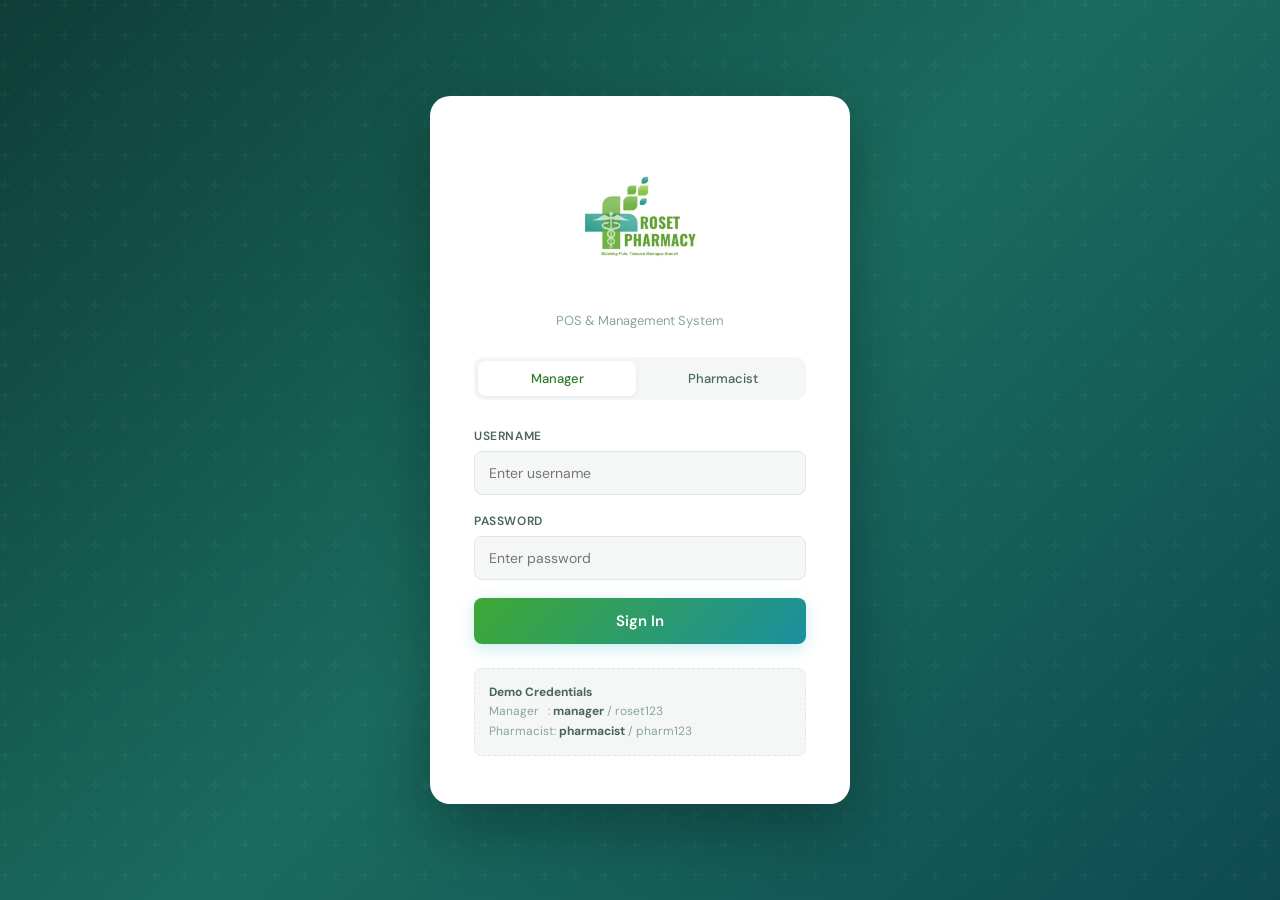
<file: RosetPharmacy/index.html>
<!DOCTYPE html>
<html lang="en">
<head>
<meta charset="UTF-8"/>
<meta name="viewport" content="width=device-width, initial-scale=1.0"/>
<title>Roset Pharmacy — POS & Management System</title>
<link href="https://fonts.googleapis.com/css2?family=DM+Sans:wght@300;400;500;600;700&family=DM+Mono:wght@400;500&display=swap" rel="stylesheet"/>
<link rel="stylesheet" href="css/style.css"/>
<link rel="stylesheet" href="css/pos.css"/>
<link rel="stylesheet" href="css/report.css"/>
</head>
<body>

<!-- ══════════════════════════════════════════
     LOGIN PAGE
══════════════════════════════════════════ -->
<div id="loginPage">
  <div class="login-card">
    <div class="login-brand">
      <img src="logo.jpg" alt="Roset Pharmacy" class="login-logo-img"/>
      <p style="margin-top:6px">POS &amp; Management System</p>
    </div>

    <div class="login-role-tabs">
      <button class="role-tab active" onclick="setRoleTab('manager')">Manager</button>
      <button class="role-tab" onclick="setRoleTab('pharmacist')">Pharmacist</button>
    </div>

    <div id="loginError" class="login-error hidden">
      <svg width="16" height="16" viewBox="0 0 24 24" fill="none" stroke="currentColor" stroke-width="2"><circle cx="12" cy="12" r="10"/><line x1="12" y1="8" x2="12" y2="12"/><line x1="12" y1="16" x2="12.01" y2="16"/></svg>
      <span id="loginErrorMsg">Invalid credentials.</span>
    </div>

    <div class="form-group">
      <label>Username</label>
      <input class="form-input" type="text" id="loginUsername" placeholder="Enter username" autocomplete="off"/>
    </div>
    <div class="form-group">
      <label>Password</label>
      <input class="form-input" type="password" id="loginPassword" placeholder="Enter password"/>
    </div>
    <button class="btn-primary" onclick="doLogin()">Sign In</button>

    <div class="hint-box">
      <strong>Demo Credentials</strong><br>
      Manager &nbsp;&nbsp;: <strong>manager</strong> / roset123<br>
      Pharmacist: <strong>pharmacist</strong> / pharm123
    </div>
  </div>
</div>

<!-- ══════════════════════════════════════════
     MAIN APP
══════════════════════════════════════════ -->
<div id="app" class="hidden">

  <!-- TOP NAVBAR -->
  <aside class="sidebar">
    <div class="sidebar-brand">
      <img src="logo.jpg" alt="Roset Pharmacy" class="sidebar-logo-img"/>
      <div class="brand-name">Roset Pharmacy</div>
      <div class="brand-badge" id="sidebarRole">Manager</div>
    </div>

    <div class="nav-item active" data-page="dashboard" onclick="navigate('dashboard')">
      <svg class="nav-icon" viewBox="0 0 24 24" fill="none" stroke="currentColor" stroke-width="2">
        <rect x="3" y="3" width="7" height="7"/><rect x="14" y="3" width="7" height="7"/>
        <rect x="14" y="14" width="7" height="7"/><rect x="3" y="14" width="7" height="7"/>
      </svg>
      Dashboard
    </div>

    <div class="nav-item" data-page="pos" onclick="navigate('pos')">
      <svg class="nav-icon" viewBox="0 0 24 24" fill="none" stroke="currentColor" stroke-width="2">
        <rect x="2" y="3" width="20" height="5" rx="1"/>
        <path d="M2 8h20v13a1 1 0 01-1 1H3a1 1 0 01-1-1V8z"/>
        <line x1="9" y1="13" x2="15" y2="13"/><line x1="12" y1="10" x2="12" y2="16"/>
      </svg>
      Point of Sale
    </div>

    <div class="nav-item manager-only hidden" data-page="inventory" onclick="navigate('inventory')">
      <svg class="nav-icon" viewBox="0 0 24 24" fill="none" stroke="currentColor" stroke-width="2">
        <path d="M20 7l-8-4-8 4m16 0l-8 4m8-4v10l-8 4m0-10L4 7m8 4v10M4 7v10l8 4"/>
      </svg>
      Inventory
    </div>

    <div class="nav-item manager-only hidden" data-page="stocklog" onclick="navigate('stocklog')">
      <svg class="nav-icon" viewBox="0 0 24 24" fill="none" stroke="currentColor" stroke-width="2">
        <path d="M14 2H6a2 2 0 00-2 2v16a2 2 0 002 2h12a2 2 0 002-2V8z"/>
        <polyline points="14 2 14 8 20 8"/>
        <line x1="16" y1="13" x2="8" y2="13"/><line x1="16" y1="17" x2="8" y2="17"/>
        <polyline points="10 9 9 9 8 9"/>
      </svg>
      Stock Logs
    </div>

    <div class="nav-item" data-page="adjustment" onclick="navigate('adjustment')">
      <svg class="nav-icon" viewBox="0 0 24 24" fill="none" stroke="currentColor" stroke-width="2">
        <circle cx="12" cy="12" r="3"/>
        <path d="M19.07 4.93a10 10 0 0 1 0 14.14M4.93 4.93a10 10 0 0 0 0 14.14"/>
        <line x1="12" y1="2" x2="12" y2="6"/><line x1="12" y1="18" x2="12" y2="22"/>
      </svg>
      Adjustment
    </div>

    <div class="nav-item manager-only hidden" data-page="transactions" onclick="navigate('transactions')">
      <svg class="nav-icon" viewBox="0 0 24 24" fill="none" stroke="currentColor" stroke-width="2">
        <line x1="12" y1="1" x2="12" y2="23"/>
        <path d="M17 5H9.5a3.5 3.5 0 000 7h5a3.5 3.5 0 010 7H6"/>
      </svg>
      Transactions
    </div>

    <div class="nav-item manager-only hidden" data-page="reports" onclick="navigate('reports')">
      <svg class="nav-icon" viewBox="0 0 24 24" fill="none" stroke="currentColor" stroke-width="2">
        <rect x="3" y="3" width="18" height="18" rx="2"/>
        <polyline points="8 17 8 13"/><polyline points="12 17 12 9"/><polyline points="16 17 16 11"/>
      </svg>
      Reports
    </div>

    <div class="sidebar-footer">
      <!-- Supabase connection status -->
      <div id="sbStatusChip"
        style="display:flex;align-items:center;gap:6px;font-size:11px;color:var(--text-soft);padding:6px 10px;background:var(--bg);border-radius:8px;margin-bottom:10px;cursor:pointer"
        title="Click to sync to Supabase"
        onclick="sbFullSync()">
        ⚪ <span>Local Mode</span>
      </div>
      <div class="user-chip">
        <div class="user-avatar" id="userAvatar">M</div>
        <div>
          <div class="user-name" id="userName">Marjorie Portuguese</div>
          <div class="user-role" id="userRoleLabel">Manager</div>
        </div>
      </div>
      <button class="btn-logout" onclick="doLogout()">
        <svg width="13" height="13" viewBox="0 0 24 24" fill="none" stroke="currentColor" stroke-width="2">
          <path d="M9 21H5a2 2 0 01-2-2V5a2 2 0 012-2h4"/>
          <polyline points="16 17 21 12 16 7"/><line x1="21" y1="12" x2="9" y2="12"/>
        </svg>
        Sign Out
      </button>
    </div>
  </aside>

  <!-- MAIN CONTENT -->
  <main class="main">

    <!-- ── DASHBOARD ── -->
    <section id="dashboard" class="page active">
      <div class="page-header">
        <div>
          <div class="page-title">Dashboard</div>
          <div class="page-sub" id="dashDate">Today</div>
        </div>
      </div>

      <!-- 4 clickable stat cards -->
      <div class="stats-grid" id="statsGrid"></div>

      <!-- Recent transactions -->
      <div class="dash-grid" style="grid-template-columns:1fr">
        <div class="card">
          <div class="card-header"><span class="card-title">Recent Transactions</span></div>
          <div class="card-body"><ul class="recent-list" id="recentTxns"></ul></div>
        </div>
      </div>
    </section>

    <!-- ── POS ── -->
    <section id="pos-page" class="page">

      <!-- Left: Search Lookup + Daily Summary -->
      <div class="pos-products">
        <div class="pos-header">
          <div class="pos-title">Point of Sale</div>
        </div>

        <!-- Search Lookup Area -->
        <div class="pos-lookup-panel">
          <div class="pos-lookup-search-row">
            <div class="search-wrap" style="flex:1">
              <span class="search-icon">
                <svg width="14" height="14" viewBox="0 0 24 24" fill="none" stroke="currentColor" stroke-width="2">
                  <circle cx="11" cy="11" r="8"/><line x1="21" y1="21" x2="16.65" y2="16.65"/>
                </svg>
              </span>
              <input type="text" placeholder="Search medicine by name or code…" id="posSearch" oninput="renderPosGrid()" autocomplete="off"/>
            </div>
            <select class="filter-select" id="posCatFilter" onchange="renderPosGrid()">
              <option value="">All Categories</option>
            </select>
          </div>

          <!-- Results list (empty by default) -->
          <div id="posGrid" class="pos-lookup-results"></div>

          <!-- Empty / idle state -->
          <div id="posIdleState" class="pos-idle-state">
            <svg width="52" height="52" viewBox="0 0 24 24" fill="none" stroke="currentColor" stroke-width="1.3" opacity=".25">
              <circle cx="11" cy="11" r="8"/><line x1="21" y1="21" x2="16.65" y2="16.65"/>
            </svg>
            <p>Type a medicine name or code<br>to search and add to cart</p>
          </div>
        </div>

        <!-- Daily Summary Panel -->
        <div class="daily-panel">
          <button class="daily-panel-toggle" onclick="toggleDailyPanel()">
            <div style="display:flex;align-items:center;gap:8px">
              <svg id="dailyChevron" width="14" height="14" viewBox="0 0 24 24" fill="none" stroke="currentColor" stroke-width="2.5" style="transition:transform .25s">
                <polyline points="18 15 12 9 6 15"/>
              </svg>
              <span style="font-size:13px;font-weight:700;color:var(--text)">Today's Summary</span>
              <span id="dailyTxnBadge" class="tag tag-teal" style="font-size:11px">0 sales</span>
            </div>
            <div id="dailyMiniStats" style="display:flex;gap:12px;align-items:center"></div>
          </button>
          <div id="dailyPanelBody">
            <div class="daily-stat-row" id="dailyStatRow"></div>
            <div class="daily-txn-header">
              <span class="daily-txn-title">Transactions Today</span>
              <span id="dailyDateLabel" style="font-size:11px;color:var(--text-soft)"></span>
            </div>
            <div class="daily-txn-list" id="dailyTxnList">
              <div style="text-align:center;padding:20px;color:var(--text-soft);font-size:13px">No transactions yet today.</div>
            </div>
          </div>
        </div>
      </div><!-- end .pos-products -->

      <!-- Right: Cart -->
      <div class="pos-cart">
        <div class="cart-header">
          <div class="cart-header-top">
            <div class="cart-title">Current Sale</div>
            <div class="cart-date" id="cartDate"></div>
          </div>
          <div class="cart-total-display">
            <span class="currency">₱</span>
            <span class="amount" id="cartTotalDisplay">0.00</span>
          </div>
        </div>

        <div class="cart-items" id="cartItems">
          <div class="cart-empty">
            <svg width="48" height="48" viewBox="0 0 24 24" fill="none" stroke="currentColor" stroke-width="1.5">
              <circle cx="9" cy="21" r="1"/><circle cx="20" cy="21" r="1"/>
              <path d="M1 1h4l2.68 13.39a2 2 0 002 1.61h9.72a2 2 0 002-1.61L23 6H6"/>
            </svg>
            <p>No items yet.<br>Search a medicine to add.</p>
          </div>
        </div>

        <div class="cart-footer">
          <div class="cart-line"><span>Subtotal</span><span id="cartSubtotal">₱0.00</span></div>

          <!-- Discount -->
          <div class="cart-discount-row">
            <div class="cart-discount-label">
              <span>Discount</span>
              <div class="disc-type-pills">
                <button class="disc-pill active" id="pillNone"   onclick="setDiscType('none')">None</button>
                <button class="disc-pill"         id="pillSenior" onclick="setDiscType('senior')">Senior 20%</button>
                <button class="disc-pill"         id="pillPwd"    onclick="setDiscType('pwd')">PWD 20%</button>
                <button class="disc-pill"         id="pillCustom" onclick="setDiscType('custom')">Custom</button>
              </div>
              <div class="disc-custom-wrap hidden" id="discCustomWrap">
                <input type="number" id="discPct" min="0" max="100" placeholder="0" oninput="updateCartTotals()"
                  style="width:64px;padding:6px 8px;border:1.5px solid var(--border);border-radius:6px;font-size:13px;outline:none;text-align:center;background:var(--bg)"/>
                <span style="font-size:12px;color:var(--text-soft)">%</span>
              </div>
            </div>
            <span id="discountAmount" style="font-size:13px;font-weight:600;color:var(--danger);white-space:nowrap">-₱0.00</span>
          </div>

          <!-- Total -->
          <div class="cart-total-line">
            <span class="cart-total-label">Total</span>
            <span class="cart-total-amount" id="cartTotal">₱0.00</span>
          </div>

          <!-- Payment method — fixed at Cash, no selector (per requirements) -->
          <div class="payment-fixed">
            <span class="payment-fixed-label">Payment Method</span>
            <span class="payment-fixed-value">💵 Cash</span>
          </div>

          <!-- Cash tendered — cashier must type this manually for every sale -->
          <div class="cash-row" id="cashRow">
            <div class="cash-row-label">
              <span>Cash Received</span>
              <input type="number" id="cashTendered" class="cash-input" min="0" step="0.01" placeholder="Type amount received" oninput="updateChange()"/>
            </div>
            <div class="change-display" id="changeDisplay">
              <span class="change-lbl">Change</span>
              <span class="change-val" id="changeAmount">₱0.00</span>
            </div>
          </div>

          <button class="btn-clear-cart" onclick="clearCart()">Clear Cart</button>
          <button class="btn-checkout" id="checkoutBtn" onclick="checkout()" disabled>Checkout</button>
        </div>
      </div><!-- end .pos-cart -->

    </section><!-- end #pos-page -->

    <!-- ── INVENTORY ── -->
    <section id="inventory" class="page">
      <div class="page-header">
        <div>
          <div class="page-title">Inventory</div>
          <div class="page-sub">Manage medicine stock and items</div>
        </div>
        <div style="display:flex;gap:10px">
          <button class="btn btn-ghost" onclick="openStockModal()">
            <svg width="15" height="15" viewBox="0 0 24 24" fill="none" stroke="currentColor" stroke-width="2">
              <polyline points="23 6 13.5 15.5 8.5 10.5 1 18"/><polyline points="17 6 23 6 23 12"/>
            </svg>
            Stock In / Out
          </button>
          <button class="btn btn-ghost" onclick="openBulkAddModal()">
            <svg width="15" height="15" viewBox="0 0 24 24" fill="none" stroke="currentColor" stroke-width="2">
              <rect x="3" y="3" width="18" height="18" rx="2"/><line x1="3" y1="9" x2="21" y2="9"/>
              <line x1="3" y1="15" x2="21" y2="15"/><line x1="9" y1="9" x2="9" y2="21"/>
            </svg>
            Bulk Add
          </button>
          <button class="btn btn-green" onclick="openAddItemModal()">
            <svg width="15" height="15" viewBox="0 0 24 24" fill="none" stroke="currentColor" stroke-width="2">
              <line x1="12" y1="5" x2="12" y2="19"/><line x1="5" y1="12" x2="19" y2="12"/>
            </svg>
            Add Item
          </button>
        </div>
      </div>
      <div class="card">
        <div class="card-body" style="padding-bottom:8px">
          <div class="toolbar">
            <div class="search-wrap">
              <span class="search-icon">
                <svg width="14" height="14" viewBox="0 0 24 24" fill="none" stroke="currentColor" stroke-width="2">
                  <circle cx="11" cy="11" r="8"/><line x1="21" y1="21" x2="16.65" y2="16.65"/>
                </svg>
              </span>
              <input type="text" placeholder="Search inventory..." id="invSearch" oninput="renderInventory()"/>
            </div>
            <select class="filter-select" id="invCatFilter" onchange="renderInventory()">
              <option value="">All Categories</option>
            </select>
          </div>
          <div class="table-wrap">
            <table>
              <thead><tr>
                <th>Item Code</th><th>Name</th><th>Category</th>
                <th>Qty</th><th>Unit</th><th>Price</th>
                <th>Date Added</th><th>FIFO</th>
                <th>Status</th><th>Actions</th>
              </tr></thead>
              <tbody id="inventoryTable"></tbody>
            </table>
          </div>
        </div>
      </div>
    </section>

    <!-- ── STOCK LOG ── -->
    <section id="stocklog" class="page">
      <div class="page-header">
        <div>
          <div class="page-title">Stock Logs</div>
          <div class="page-sub">Track all stock movements</div>
        </div>
        <button class="btn btn-green" onclick="openStockModal()">
          <svg width="15" height="15" viewBox="0 0 24 24" fill="none" stroke="currentColor" stroke-width="2">
            <line x1="12" y1="5" x2="12" y2="19"/><line x1="5" y1="12" x2="19" y2="12"/>
          </svg>
          Add Entry
        </button>
      </div>
      <div class="card">
        <div class="card-body" style="padding-bottom:8px">
          <div class="toolbar">
            <div class="search-wrap">
              <span class="search-icon">
                <svg width="14" height="14" viewBox="0 0 24 24" fill="none" stroke="currentColor" stroke-width="2">
                  <circle cx="11" cy="11" r="8"/><line x1="21" y1="21" x2="16.65" y2="16.65"/>
                </svg>
              </span>
              <input type="text" placeholder="Search logs..." id="logSearch" oninput="renderStockLog()"/>
            </div>
            <select class="filter-select" id="logTypeFilter" onchange="renderStockLog()">
              <option value="">All Types</option>
              <option value="IN">Stock In</option>
              <option value="OUT">Stock Out</option>
            </select>
          </div>
          <div class="table-wrap">
            <table>
              <thead><tr>
                <th>Log ID</th><th>Date</th><th>Item Code</th><th>Item Name</th>
                <th>Type</th><th>Qty</th><th>Remarks</th><th>By</th>
              </tr></thead>
              <tbody id="stockLogTable"></tbody>
            </table>
          </div>
        </div>
      </div>
    </section>

    <!-- ── STOCK ADJUSTMENT ── -->
    <section id="adjustment" class="page">
      <div class="page-header">
        <div>
          <div class="page-title">Stock Adjustment</div>
          <div class="page-sub">Correct stock counts, record returns, or fix miscounts</div>
        </div>
      </div>

      <!-- Search + filter bar -->
      <div style="display:flex;gap:10px;margin-bottom:16px;flex-wrap:wrap">
        <div class="search-wrap" style="flex:1;min-width:220px">
          <span class="search-icon">
            <svg width="14" height="14" viewBox="0 0 24 24" fill="none" stroke="currentColor" stroke-width="2">
              <circle cx="11" cy="11" r="8"/><line x1="21" y1="21" x2="16.65" y2="16.65"/>
            </svg>
          </span>
          <input type="text" id="adjSearch" placeholder="Search by name or item code…" oninput="renderAdjustmentTable()"/>
        </div>
        <select class="filter-select" id="adjCatFilter" onchange="renderAdjustmentTable()">
          <option value="">All Categories</option>
        </select>
      </div>

      <!-- Table -->
      <div class="card">
        <div class="table-wrap">
          <table class="adj-table">
            <thead>
              <tr>
                <th>Item Code</th>
                <th>Name</th>
                <th style="text-align:center">Current Qty</th>
                <th style="text-align:center">Adjustment</th>
                <th style="text-align:center">New Qty</th>
              </tr>
            </thead>
            <tbody id="adjTableBody"></tbody>
          </table>
        </div>

        <!-- Save footer -->
        <div style="display:flex;align-items:center;justify-content:flex-end;gap:12px;padding:14px 18px;border-top:1px solid var(--border);background:var(--bg)">
          <span id="adjSaveBadge" style="font-size:12px;color:var(--text-soft);font-weight:600"></span>
          <button id="adjSaveBtn" class="btn btn-green" onclick="saveAllAdjustments()" disabled>
            <svg width="14" height="14" viewBox="0 0 24 24" fill="none" stroke="currentColor" stroke-width="2.5">
              <polyline points="20 6 9 17 4 12"/>
            </svg>
            Save Adjustments
          </button>
        </div>
      </div>
    </section>

    <!-- ── TRANSACTIONS ── -->
    <section id="transactions" class="page">
      <div class="page-header">
        <div>
          <div class="page-title">Transaction History</div>
          <div class="page-sub">Defaults to today's sales — pick a date to view any previous day</div>
        </div>
      </div>
      <div class="card">
        <div class="card-body" style="padding-bottom:8px">
          <div class="toolbar">
            <div class="search-wrap">
              <span class="search-icon">
                <svg width="14" height="14" viewBox="0 0 24 24" fill="none" stroke="currentColor" stroke-width="2">
                  <circle cx="11" cy="11" r="8"/><line x1="21" y1="21" x2="16.65" y2="16.65"/>
                </svg>
              </span>
              <input type="text" placeholder="Search transactions..." id="txnSearch" oninput="renderTransactions()"/>
            </div>
            <input type="date" class="filter-select" id="txnDateFilter" onchange="onTxnDateInputChange()"/>
            <button class="btn btn-ghost btn-sm" onclick="setTxnDateToday()">Today</button>
            <button class="btn btn-ghost btn-sm" onclick="clearTxnDateFilter()">All Dates</button>
            <div id="txnSummary" style="margin-left:auto;display:flex;gap:16px;font-size:12.5px;color:var(--text-mid)"></div>
          </div>
          <div class="table-wrap">
            <table>
              <thead><tr>
                <th>TXN ID</th><th>Date / Time</th><th>Items</th>
                <th>Total</th><th>Profit</th><th>Payment</th><th>Cashier</th><th>Action</th>
              </tr></thead>
              <tbody id="transactionTable"></tbody>
            </table>
          </div>
        </div>
      </div>
    </section>

    <!-- ── REPORTS ── -->
    <section id="reports" class="page">
      <div class="page-header">
        <div>
          <div class="page-title">Reports</div>
          <div class="page-sub">Choose a report category, set your filters, then generate</div>
        </div>
        <button class="rpt-print-btn hidden" id="rptPrintBtn" onclick="printReport()">
          <svg width="14" height="14" viewBox="0 0 24 24" fill="none" stroke="currentColor" stroke-width="2">
            <polyline points="6 9 6 2 18 2 18 9"/>
            <path d="M6 18H4a2 2 0 01-2-2v-5a2 2 0 012-2h16a2 2 0 012 2v5a2 2 0 01-2 2h-2"/>
            <rect x="6" y="14" width="12" height="8"/>
          </svg>
          Print Report
        </button>
      </div>

      <!-- ══ CATEGORY LANDING — nothing else renders until a category is opened ══ -->
      <div class="rpt-cat-grid" id="rptCatGrid">
        <div class="rpt-cat-card" onclick="openReportCategory('posdetail')">
          <div class="rpt-cat-icon">🧾</div>
          <div class="rpt-cat-title">POS Detail Report</div>
          <div class="rpt-cat-sub">Daily Sales — full transaction journal for one selected day, including profit</div>
        </div>
        <div class="rpt-cat-card" onclick="openReportCategory('salessummary')">
          <div class="rpt-cat-icon">📊</div>
          <div class="rpt-cat-title">Sales Report Summary</div>
          <div class="rpt-cat-sub">Per Day — revenue, top items & payment breakdown across a date range</div>
        </div>
        <div class="rpt-cat-card" onclick="openReportCategory('inventory')">
          <div class="rpt-cat-icon">📦</div>
          <div class="rpt-cat-title">Inventory Report</div>
          <div class="rpt-cat-sub">Stock levels & value — filter, sort, and generate per category</div>
        </div>
        <div class="rpt-cat-card" onclick="openReportCategory('movement')">
          <div class="rpt-cat-icon">↕️</div>
          <div class="rpt-cat-title">Stock Movement Report</div>
          <div class="rpt-cat-sub">Stock in / out activity log over a date range</div>
        </div>
      </div>

      <!-- ══ DETAIL VIEW (hidden until a category card is clicked) ══ -->
      <div class="hidden" id="rptDetailView">
        <button class="rpt-back-btn" onclick="closeReportCategory()">
          <svg width="13" height="13" viewBox="0 0 24 24" fill="none" stroke="currentColor" stroke-width="2.5"><polyline points="15 18 9 12 15 6"/></svg>
          Back to Reports
        </button>
        <div class="rpt-detail-heading">
          <div class="rpt-detail-title" id="rptDetailTitle">Report</div>
          <div class="rpt-detail-sub" id="rptDetailSub"></div>
        </div>

        <!-- ── Controls: POS Detail (single date) ── -->
        <div class="rpt-controls rpt-controls-bar" data-controls="posdetail">
          <div class="rpt-date-row">
            <label>Date</label>
            <input type="date" id="posdetailDate" class="rpt-date-input"/>
          </div>
          <button class="rpt-apply-btn" onclick="generateReport()">Generate Report</button>
        </div>

        <!-- ── Controls: Sales Summary (range + presets) ── -->
        <div class="rpt-controls rpt-controls-bar hidden" data-controls="salessummary">
          <div class="rpt-presets">
            <button class="rpt-preset-btn" data-scope="salessummary" data-preset="today"      onclick="setReportPreset('salessummary','today')">Today</button>
            <button class="rpt-preset-btn" data-scope="salessummary" data-preset="week"       onclick="setReportPreset('salessummary','week')">Last 7 Days</button>
            <button class="rpt-preset-btn active" data-scope="salessummary" data-preset="month" onclick="setReportPreset('salessummary','month')">This Month</button>
            <button class="rpt-preset-btn" data-scope="salessummary" data-preset="last-month" onclick="setReportPreset('salessummary','last-month')">Last Month</button>
            <button class="rpt-preset-btn" data-scope="salessummary" data-preset="quarter"    onclick="setReportPreset('salessummary','quarter')">This Quarter</button>
            <button class="rpt-preset-btn" data-scope="salessummary" data-preset="year"       onclick="setReportPreset('salessummary','year')">This Year</button>
          </div>
          <div class="rpt-divider"></div>
          <div class="rpt-date-row"><label>From</label><input type="date" id="rptFrom" class="rpt-date-input"/></div>
          <div class="rpt-date-row"><label>To</label><input type="date" id="rptTo" class="rpt-date-input"/></div>
          <button class="rpt-apply-btn" onclick="generateReport()">Generate Report</button>
        </div>

        <!-- ── Controls: Inventory (range + category filter + sort) ── -->
        <div class="rpt-controls rpt-controls-bar hidden" data-controls="inventory">
          <div class="rpt-date-row"><label>Added From</label><input type="date" id="invFrom" class="rpt-date-input"/></div>
          <div class="rpt-date-row"><label>To</label><input type="date" id="invTo" class="rpt-date-input"/></div>
          <div class="rpt-divider"></div>
          <div class="rpt-date-row">
            <label>Category</label>
            <select class="rpt-date-input" id="invCatReportFilter">
              <option value="">All Categories</option>
            </select>
          </div>
          <div class="rpt-date-row">
            <label>Sort By</label>
            <select class="rpt-date-input" id="invSortBy">
              <option value="value">Value (High → Low)</option>
              <option value="name">Category (A → Z)</option>
            </select>
          </div>
          <button class="rpt-apply-btn" onclick="generateReport()">Generate Report</button>
        </div>

        <!-- ── Controls: Stock Movement (range) ── -->
        <div class="rpt-controls rpt-controls-bar hidden" data-controls="movement">
          <div class="rpt-presets">
            <button class="rpt-preset-btn" data-scope="movement" data-preset="today"      onclick="setReportPreset('movement','today')">Today</button>
            <button class="rpt-preset-btn" data-scope="movement" data-preset="week"       onclick="setReportPreset('movement','week')">Last 7 Days</button>
            <button class="rpt-preset-btn active" data-scope="movement" data-preset="month" onclick="setReportPreset('movement','month')">This Month</button>
            <button class="rpt-preset-btn" data-scope="movement" data-preset="quarter"    onclick="setReportPreset('movement','quarter')">This Quarter</button>
          </div>
          <div class="rpt-divider"></div>
          <div class="rpt-date-row"><label>From</label><input type="date" id="moveFrom" class="rpt-date-input"/></div>
          <div class="rpt-date-row"><label>To</label><input type="date" id="moveTo" class="rpt-date-input"/></div>
          <button class="rpt-apply-btn" onclick="generateReport()">Generate Report</button>
        </div>

        <!-- Empty state — shown until Generate Report is clicked -->
        <div class="rpt-empty-state" id="rptEmptyState">
          <div class="rpt-empty-icon">📄</div>
          <p>Set your filters above, then click <strong>Generate Report</strong> to see the data.</p>
        </div>

        <!-- ══ PANEL: POS DETAIL REPORT ══ -->
        <div class="rpt-panel" data-panel="posdetail">
          <div class="rpt-kpi-row" id="posdetailKpi"></div>
          <div class="rpt-card">
            <div class="rpt-card-header">
              <span class="rpt-card-title">Transaction Journal — <span id="posdetailDateLabel"></span></span>
            </div>
            <div class="rpt-card-body">
              <table class="rpt-table">
                <thead><tr>
                  <th>TXN ID</th><th>Time</th><th>Items</th><th>Payment</th><th>Discount</th>
                  <th>Total</th><th>Profit</th><th>Cashier</th>
                </tr></thead>
                <tbody id="posdetailTbl"></tbody>
              </table>
            </div>
          </div>
        </div>

        <!-- ══ PANEL: SALES REPORT SUMMARY ══ -->
        <div class="rpt-panel" data-panel="salessummary">
          <div class="rpt-kpi-row" id="rptSalesKpi"></div>
          <div class="rpt-row-2">
            <div class="rpt-card">
              <div class="rpt-card-header"><span class="rpt-card-title">Payment Method Breakdown</span></div>
              <div id="rptPaymentBreakdown"></div>
            </div>
            <div class="rpt-card">
              <div class="rpt-card-header"><span class="rpt-card-title">Daily Sales Summary</span></div>
              <div class="rpt-card-body">
                <table class="rpt-table">
                  <thead><tr><th>Date</th><th>Transactions</th><th>Revenue</th><th>Profit</th><th>Avg/Txn</th></tr></thead>
                  <tbody id="rptDailySalesTbl"></tbody>
                </table>
              </div>
            </div>
          </div>
          <div class="rpt-card">
            <div class="rpt-card-header"><span class="rpt-card-title">Top-Selling Items</span></div>
            <div class="rpt-card-body">
              <table class="rpt-table">
                <thead><tr><th>Rank</th><th>Item Name</th><th style="text-align:right">Units Sold</th><th style="text-align:right">Revenue</th></tr></thead>
                <tbody id="rptTopItemsTbl"></tbody>
              </table>
            </div>
          </div>
        </div>

        <!-- ══ PANEL: INVENTORY REPORT ══ -->
        <div class="rpt-panel" data-panel="inventory">
          <div class="rpt-kpi-row" id="rptInvKpi"></div>
          <div class="rpt-row-2">
            <div class="rpt-card">
              <div class="rpt-card-header"><span class="rpt-card-title">By Category</span></div>
              <div class="rpt-card-body">
                <table class="rpt-table">
                  <thead><tr>
                    <th>Category</th><th style="text-align:right">Items</th>
                    <th style="text-align:right">Total Qty</th><th style="text-align:right">Value</th><th style="text-align:right">Share</th>
                  </tr></thead>
                  <tbody id="rptCatTbl"></tbody>
                </table>
              </div>
            </div>
            <div class="rpt-card">
              <div class="rpt-card-header"><span class="rpt-card-title">Items Added in Selected Period</span></div>
              <div class="rpt-card-body">
                <table class="rpt-table">
                  <thead><tr><th>Code</th><th>Name</th><th>Date Added</th><th style="text-align:right">Qty</th><th>Batch</th></tr></thead>
                  <tbody id="rptAddedItemsTbl"></tbody>
                </table>
              </div>
            </div>
          </div>
          <div class="rpt-card">
            <div class="rpt-card-header"><span class="rpt-card-title">Current Inventory Snapshot</span></div>
            <div class="rpt-card-body">
              <table class="rpt-table">
                <thead><tr>
                  <th>Code</th><th>Name</th><th>Category</th>
                  <th style="text-align:right">Stock</th><th style="text-align:right">Unit Price</th>
                  <th style="text-align:right">Value</th><th style="text-align:right">Reorder Lvl</th><th>Status</th>
                </tr></thead>
                <tbody id="rptInvItemsTbl"></tbody>
              </table>
            </div>
          </div>
        </div>

        <!-- ══ PANEL: STOCK MOVEMENT REPORT ══ -->
        <div class="rpt-panel" data-panel="movement">
          <div class="rpt-kpi-row" id="rptMoveKpi"></div>
          <div class="rpt-card">
            <div class="rpt-card-header"><span class="rpt-card-title">Movement Summary per Item</span></div>
            <div class="rpt-card-body">
              <table class="rpt-table">
                <thead><tr>
                  <th>Code</th><th>Item Name</th>
                  <th style="text-align:right">Total In</th>
                  <th style="text-align:right">Total Out</th>
                  <th style="text-align:right">Net</th>
                </tr></thead>
                <tbody id="rptMoveItemTbl"></tbody>
              </table>
            </div>
          </div>
          <div class="rpt-card">
            <div class="rpt-card-header"><span class="rpt-card-title">Detailed Log Entries</span></div>
            <div class="rpt-card-body">
              <table class="rpt-table">
                <thead><tr>
                  <th>Log ID</th><th>Date</th><th>Item Code</th><th>Item Name</th>
                  <th>Type</th><th style="text-align:right">Qty</th><th>Remarks</th>
                </tr></thead>
                <tbody id="rptFullLogTbl"></tbody>
              </table>
            </div>
          </div>
        </div>

      </div><!-- end #rptDetailView -->
    </section><!-- end #reports -->

  </main>
</div><!-- end #app -->

<!-- ══════════════════════════════════════════
     MODALS
══════════════════════════════════════════ -->

<!-- Add / Edit Item -->
<div class="modal-overlay hidden" id="itemModal">
  <div class="modal">
    <div class="modal-header">
      <span class="modal-title" id="itemModalTitle">Add New Item</span>
      <button class="modal-close" onclick="closeModal('itemModal')">×</button>
    </div>
    <div class="modal-body">
      <input type="hidden" id="editItemId"/>
      <!-- New batch toggle (shown when editing) -->
      <div id="newBatchRow" class="hidden" style="background:var(--teal-light);border:1.5px solid var(--teal);border-radius:var(--radius-sm);padding:12px 14px;margin-bottom:16px;display:flex;align-items:center;gap:10px">
        <input type="checkbox" id="isNewStockBatch" style="width:16px;height:16px;accent-color:var(--teal);cursor:pointer"/>
        <label for="isNewStockBatch" style="font-size:13px;font-weight:600;color:var(--teal-dark);cursor:pointer;margin:0">
          Add as NEW stock batch (FIFO) — keeps existing batch separate with today's date
        </label>
      </div>
      <div class="form-row">
        <div class="form-group-m">
          <label>Item Code <span style="font-size:10px;color:var(--text-soft);font-weight:400">— optional, auto-generated if left blank</span></label>
          <input type="text" id="fItemCode" placeholder="e.g. MED011"/>
        </div>
        <div class="form-group-m">
          <label>Category</label>
          <select id="fItemCat"></select>
        </div>
      </div>
      <div class="form-group-m">
        <label>Item Name *</label>
        <input type="text" id="fItemName" placeholder="e.g. Amoxicillin 500mg"/>
      </div>
      <div class="form-row">
        <div class="form-group-m">
          <label>Quantity <span style="font-size:10px;color:var(--text-soft);font-weight:400">— optional, can adjust later</span></label>
          <input type="number" id="fItemQty" min="0" placeholder="0"/>
        </div>
        <div class="form-group-m">
          <label>Unit <span style="font-size:10px;color:var(--text-soft);font-weight:400">— optional</span></label>
          <input type="text" id="fItemUnit" placeholder="tablet / capsule / bottle"/>
        </div>
      </div>
      <div class="form-row">
        <div class="form-group-m">
          <label>Price (₱) <span style="font-size:10px;color:var(--text-soft);font-weight:400">— selling price, optional</span></label>
          <input type="number" id="fItemPrice" min="0" step="0.01" placeholder="0.00"/>
        </div>
        <div class="form-group-m">
          <label>Cost (₱) <span style="font-size:10px;color:var(--text-soft);font-weight:400">— acquisition cost, used for profit, optional</span></label>
          <input type="number" id="fItemCost" min="0" step="0.01" placeholder="0.00"/>
        </div>
      </div>
      <div class="form-row">
        <div class="form-group-m">
          <label>Reorder Level <span style="font-size:10px;color:var(--text-soft);font-weight:400">— optional</span></label>
          <input type="number" id="fItemReorder" min="0" placeholder="e.g. 20"/>
        </div>
      </div>
      <p style="font-size:11px;color:var(--text-soft);margin-top:4px">
        💡 Only <strong>Item Name</strong> is required — everything else can be filled in or adjusted later.
        Editing an existing batch only updates name/price/category — not quantity.
        Tick the checkbox above to add incoming stock as a new FIFO batch.
      </p>
    </div>
    <div class="modal-footer">
      <button class="btn btn-ghost" onclick="closeModal('itemModal')">Cancel</button>
      <button class="btn btn-green" onclick="saveItem()">Save Item</button>
    </div>
  </div>
</div>

<!-- Unified Restock / Stock Movement Modal -->
<div class="modal-overlay hidden" id="stockModal">
  <div class="modal" style="max-width:460px">
    <div class="modal-header">
      <span class="modal-title">Stock Movement</span>
      <button class="modal-close" onclick="closeModal('stockModal')">×</button>
    </div>
    <div class="modal-body" style="display:flex;flex-direction:column;gap:12px">

      <!-- Type + Date -->
      <div class="form-row">
        <div class="form-group-m">
          <label>Type</label>
          <select id="fStockType" onchange="onStockTypeChange()">
            <option value="IN">Stock IN (Restock)</option>
            <option value="OUT">Stock OUT (Pull-out)</option>
          </select>
        </div>
        <div class="form-group-m">
          <label>Date</label>
          <input type="date" id="fStockDate"/>
        </div>
      </div>

      <!-- Item Name with autocomplete — THIS is now what you search/type -->
      <div class="form-group-m">
        <label>Item Name</label>
        <div style="display:flex;gap:8px;align-items:center">
          <input type="text" id="fStockName"
            list="stockNameList"
            placeholder="Start typing a medicine name…"
            autocomplete="off"
            style="flex:1;font-weight:600;font-size:13.5px"
            oninput="onStockNameInput(this.value)"/>
          <datalist id="stockNameList"></datalist>
          <span id="fStockNameIcon" style="font-size:18px;flex-shrink:0;width:22px;text-align:center"></span>
        </div>
      </div>

      <!-- Info banner (autofilled, readonly) -->
      <div id="fStockInfoBanner" style="display:none;border-radius:8px;padding:9px 13px;font-size:12.5px;font-weight:600;border:1px solid"></div>

      <!-- Item Code (auto-filled, read-only — kept visible purely for identification) -->
      <div class="form-group-m">
        <label>Item Code <span style="font-size:10px;color:var(--text-soft);font-weight:400">— for identification only</span></label>
        <input type="text" id="fStockCode" readonly
          style="background:var(--bg);color:var(--text-mid);font-weight:700;font-family:monospace;letter-spacing:.5px"
          placeholder="Auto-filled from item name"/>
      </div>

      <!-- Unit (autofilled, readonly) -->
      <div class="form-group-m">
        <label>Unit</label>
        <input type="text" id="fStockUnit" readonly
          style="background:var(--bg);color:var(--text-mid);font-weight:600"
          placeholder="Auto-filled"/>
      </div>

      <!-- Quantity -->
      <div class="form-group-m">
        <label id="fStockQtyLabel">Quantity Received</label>
        <input type="number" id="fStockQty" min="1" placeholder="0"
          oninput="_stockComputeTotal()"/>
      </div>

      <!-- Price (Stock IN only) -->
      <div class="form-group-m" id="fStockPriceRow">
        <label>Price per Unit (₱) <span style="font-size:10px;color:var(--text-soft);font-weight:400">— editable, updates new batch</span></label>
        <div style="position:relative">
          <span style="position:absolute;left:10px;top:50%;transform:translateY(-50%);color:var(--text-soft);font-weight:700;pointer-events:none">₱</span>
          <input type="number" id="fStockPrice" min="0" step="0.01" placeholder="0.00"
            style="padding-left:22px" oninput="_stockComputeTotal()"/>
        </div>
      </div>

      <!-- Cost (Stock IN only) -->
      <div class="form-group-m" id="fStockCostRow">
        <label>Cost per Unit (₱) <span style="font-size:10px;color:var(--text-soft);font-weight:400">— acquisition cost, used for profit reporting</span></label>
        <div style="position:relative">
          <span style="position:absolute;left:10px;top:50%;transform:translateY(-50%);color:var(--text-soft);font-weight:700;pointer-events:none">₱</span>
          <input type="number" id="fStockCost" min="0" step="0.01" placeholder="0.00" style="padding-left:22px"/>
        </div>
      </div>

      <!-- Live total (Stock IN only) -->
      <div id="fStockTotalBox" style="display:none;
        background:var(--surface);border:1.5px solid var(--border);
        border-radius:10px;padding:12px 16px">
        <div style="font-size:11px;font-weight:800;text-transform:uppercase;letter-spacing:.5px;color:var(--text-soft);margin-bottom:8px">Restock Cost</div>
        <div style="display:flex;justify-content:space-between;align-items:center">
          <span id="fStockFormula" style="font-size:12.5px;color:var(--text-mid)"></span>
          <span id="fStockTotalAmt" style="font-family:'JetBrains Mono',monospace;font-size:20px;font-weight:700;color:var(--green-dark)">₱0.00</span>
        </div>
      </div>

      <!-- Remarks -->
      <div class="form-group-m">
        <label>Remarks <span style="font-size:10px;color:var(--text-soft);font-weight:400">— optional</span></label>
        <input type="text" id="fStockRemarks"
          placeholder="e.g. Monthly delivery, Supplier X, expired pull-out…"/>
      </div>

    </div>
    <div class="modal-footer">
      <button class="btn btn-ghost" onclick="closeModal('stockModal')">Cancel</button>
      <button class="btn btn-green" onclick="saveStockMovement()">Save Entry</button>
    </div>
  </div>
</div>

<!-- Receipt -->
<div class="modal-overlay hidden" id="receiptModal">
  <div class="modal">
    <div class="modal-header">
      <span class="modal-title">Sales Receipt</span>
      <button class="modal-close" onclick="closeModal('receiptModal')">×</button>
    </div>
    <div class="modal-body" id="receiptBody"></div>
    <div class="modal-footer">
      <button class="btn btn-ghost" onclick="closeModal('receiptModal')">Close</button>
      <button class="btn btn-teal" onclick="window.print()">🖨 Print</button>
    </div>
  </div>
</div>

<!-- View Transaction -->
<div class="modal-overlay hidden" id="viewTxnModal">
  <div class="modal">
    <div class="modal-header">
      <span class="modal-title" id="viewTxnTitle">Transaction Details</span>
      <button class="modal-close" onclick="closeModal('viewTxnModal')">×</button>
    </div>
    <div class="modal-body" id="viewTxnBody"></div>
    <div class="modal-footer">
      <button class="btn btn-ghost" onclick="closeModal('viewTxnModal')">Close</button>
      <button class="btn btn-teal" onclick="window.print()">🖨 Print</button>
    </div>
  </div>
</div>

<!-- Confirm Delete -->
<!-- Stock Alert Modal — shared for Out of Stock + Low Stock popups -->
<div class="modal-overlay hidden" id="stockAlertModal">
  <div class="modal" style="max-width:620px;width:95vw">
    <div class="modal-header">
      <div>
        <span class="modal-title" id="stockAlertModalTitle">Stock Alert</span>
        <div id="stockAlertModalSub" style="font-size:12px;color:var(--text-soft);margin-top:2px;font-weight:400"></div>
      </div>
      <button class="modal-close" onclick="closeModal('stockAlertModal')">×</button>
    </div>
    <div class="modal-body" id="stockAlertModalBody" style="padding:0;max-height:68vh;overflow-y:auto"></div>
    <div class="modal-footer">
      <button class="btn btn-ghost" onclick="closeModal('stockAlertModal')">Close</button>
      <button class="btn btn-green" onclick="closeModal('stockAlertModal');openStockModal()">+ Restock Item</button>
    </div>
  </div>
</div>

<div class="modal-overlay hidden" id="confirmModal">
  <div class="modal" style="max-width:420px">
    <div class="modal-header">
      <span class="modal-title">Confirm Delete</span>
      <button class="modal-close" onclick="closeModal('confirmModal')">×</button>
    </div>
    <div class="modal-body">
      <p id="confirmMsg" style="font-size:14px;color:var(--text-mid);line-height:1.6"></p>
    </div>
    <div class="modal-footer">
      <button class="btn btn-ghost" onclick="closeModal('confirmModal')">Cancel</button>
      <button class="btn btn-danger" id="confirmOkBtn">Delete</button>
    </div>
  </div>
</div>

<!-- Bulk Add / Restock Modal -->
<div class="modal-overlay hidden" id="bulkAddModal">
  <div class="modal" style="max-width:1060px;width:98vw">

    <!-- Header with mode tabs -->
    <div class="modal-header" style="flex-direction:column;align-items:flex-start;gap:12px;padding-bottom:0">
      <div style="display:flex;align-items:flex-start;justify-content:space-between;width:100%">
        <div>
          <div class="modal-title" id="bulkModalTitle">Bulk Add New Items</div>
          <div style="font-size:12px;color:var(--text-soft);margin-top:3px" id="bulkModalSub">Fill in rows below to add new medicines to inventory.</div>
        </div>
        <button class="modal-close" onclick="closeModal('bulkAddModal')">×</button>
      </div>
      <!-- Mode toggle tabs -->
      <div style="display:flex;gap:2px;border-bottom:1.5px solid var(--border);width:100%;margin-top:4px">
        <button class="bulk-mode-tab active" data-mode="new" onclick="setBulkMode('new')"
          style="padding:8px 18px;border:none;background:none;font-size:13px;font-weight:600;color:var(--text-soft);cursor:pointer;border-bottom:2.5px solid transparent;margin-bottom:-2px;transition:all .15s;display:flex;align-items:center;gap:6px">
          <svg width="13" height="13" viewBox="0 0 24 24" fill="none" stroke="currentColor" stroke-width="2"><line x1="12" y1="5" x2="12" y2="19"/><line x1="5" y1="12" x2="19" y2="12"/></svg>
          New Items
        </button>
        <button class="bulk-mode-tab" data-mode="restock" onclick="setBulkMode('restock')"
          style="padding:8px 18px;border:none;background:none;font-size:13px;font-weight:600;color:var(--text-soft);cursor:pointer;border-bottom:2.5px solid transparent;margin-bottom:-2px;transition:all .15s;display:flex;align-items:center;gap:6px">
          <svg width="13" height="13" viewBox="0 0 24 24" fill="none" stroke="currentColor" stroke-width="2"><polyline points="23 6 13.5 15.5 8.5 10.5 1 18"/><polyline points="17 6 23 6 23 12"/></svg>
          Restock Existing
        </button>
      </div>
    </div>

    <div class="modal-body" style="padding:0">

      <!-- Toolbar -->
      <div style="display:flex;align-items:center;justify-content:space-between;padding:12px 18px;background:var(--bg);border-bottom:1px solid var(--border);gap:10px;flex-wrap:wrap">
        <div style="display:flex;gap:6px;flex-wrap:wrap;align-items:center">
          <button class="btn btn-ghost btn-sm" onclick="bulkAddRow()">
            <svg width="13" height="13" viewBox="0 0 24 24" fill="none" stroke="currentColor" stroke-width="2.5"><line x1="12" y1="5" x2="12" y2="19"/><line x1="5" y1="12" x2="19" y2="12"/></svg>
            Add Row
          </button>
          <div style="width:1px;height:22px;background:var(--border);flex-shrink:0"></div>
          <!-- CSV import toggle -->
          <button class="btn btn-ghost btn-sm" onclick="_showCsvPane()" style="color:var(--teal-dark)">
            <svg width="13" height="13" viewBox="0 0 24 24" fill="none" stroke="currentColor" stroke-width="2"><path d="M14 2H6a2 2 0 00-2 2v16a2 2 0 002 2h12a2 2 0 002-2V8z"/><polyline points="14 2 14 8 20 8"/><line x1="12" y1="18" x2="12" y2="12"/><line x1="9" y1="15" x2="15" y2="15"/></svg>
            Import CSV
          </button>
          <button class="btn btn-ghost btn-sm" onclick="downloadCsvTemplate()" style="color:var(--text-soft)">
            <svg width="13" height="13" viewBox="0 0 24 24" fill="none" stroke="currentColor" stroke-width="2"><path d="M21 15v4a2 2 0 01-2 2H5a2 2 0 01-2-2v-4"/><polyline points="7 10 12 15 17 10"/><line x1="12" y1="15" x2="12" y2="3"/></svg>
            Template
          </button>
          <div style="width:1px;height:22px;background:var(--border);flex-shrink:0"></div>
          <button class="btn btn-ghost btn-sm" onclick="bulkClearAll()" style="color:var(--danger)">
            <svg width="13" height="13" viewBox="0 0 24 24" fill="none" stroke="currentColor" stroke-width="2"><polyline points="3 6 5 6 21 6"/><path d="M19 6l-1 14a2 2 0 01-2 2H8a2 2 0 01-2-2L5 6"/><path d="M10 11v6M14 11v6"/></svg>
            Clear All
          </button>
        </div>
        <div style="display:flex;align-items:center;gap:10px">
          <span id="bulkRowCount" style="font-size:12px;color:var(--text-soft)">0 rows</span>
          <span id="bulkValidCount" style="font-size:12px;font-weight:600;color:var(--green-dark)"></span>
        </div>
      </div>

      <!-- CSV Import Pane (hidden by default) -->
      <div id="bulkCsvPane" class="hidden" style="padding:16px 20px;background:#f0fafc;border-bottom:1.5px solid var(--teal-light)">
        <div style="display:flex;align-items:center;justify-content:space-between;margin-bottom:10px">
          <span style="font-size:13px;font-weight:700;color:var(--teal-dark)">📥 Import from CSV</span>
          <button onclick="_hideCsvPane()" style="background:none;border:none;cursor:pointer;color:var(--text-soft);font-size:18px;line-height:1">×</button>
        </div>
        <div style="font-size:12px;color:var(--text-mid);margin-bottom:10px;line-height:1.6">
          <strong>New Items format:</strong> <code style="background:#fff;padding:1px 6px;border-radius:4px;font-size:11px">name, category, qty, unit, price, cost, reorder, code</code>
          — only <strong>name</strong> is required, so you can even paste just a plain list of item names, one per line.<br>
          <strong>Restock format:</strong> <code style="background:#fff;padding:1px 6px;border-radius:4px;font-size:11px">name, qty, remarks</code>
          &nbsp;— the first row can be a header (it will be skipped automatically).
        </div>
        <div style="display:flex;gap:10px;align-items:flex-start">
          <textarea id="bulkCsvText" placeholder="Paste CSV data here…" rows="5"
            style="flex:1;padding:10px;border:1.5px solid var(--border);border-radius:var(--radius-sm);font-family:'DM Mono',monospace;font-size:12px;resize:vertical;outline:none;background:#fff"></textarea>
          <div style="display:flex;flex-direction:column;gap:8px;flex-shrink:0">
            <label style="display:flex;flex-direction:column;gap:4px;font-size:11px;font-weight:700;color:var(--text-mid);text-transform:uppercase;letter-spacing:.4px;cursor:pointer">
              Or upload file
              <input type="file" accept=".csv,.txt" onchange="bulkImportCsvFile(this)"
                style="font-size:11px;padding:4px;border:1.5px solid var(--border);border-radius:6px;background:#fff;cursor:pointer"/>
            </label>
            <button class="btn btn-green btn-sm" onclick="applyBulkCsv()">
              <svg width="13" height="13" viewBox="0 0 24 24" fill="none" stroke="currentColor" stroke-width="2.5"><polyline points="20 6 9 17 4 12"/></svg>
              Apply
            </button>
          </div>
        </div>
      </div>

      <!-- Spreadsheet table -->
      <div style="overflow-x:auto;max-height:400px;overflow-y:auto">
        <table id="bulkTable" style="width:100%;border-collapse:collapse;min-width:820px">
          <thead>
            <tr id="bulkColHeaders" style="position:sticky;top:0;z-index:2"></tr>
          </thead>
          <tbody id="bulkTableBody"></tbody>
        </table>
      </div>

      <!-- Error bar -->
      <div id="bulkErrorBar" class="hidden" style="padding:10px 20px;background:var(--danger-light);border-top:1px solid rgba(224,82,82,0.2);font-size:12.5px;color:var(--danger);line-height:1.7"></div>
    </div>

    <div class="modal-footer" style="justify-content:space-between">
      <span style="font-size:12px;color:var(--text-soft)"><span style="color:var(--danger)">*</span> Required fields</span>
      <div style="display:flex;gap:10px">
        <button class="btn btn-ghost" onclick="closeModal('bulkAddModal')">Cancel</button>
        <button class="btn btn-green" onclick="saveBulkItems()">
          <svg width="14" height="14" viewBox="0 0 24 24" fill="none" stroke="currentColor" stroke-width="2.5"><polyline points="20 6 9 17 4 12"/></svg>
          Save All
        </button>
      </div>
    </div>
  </div>
</div>

<!-- Toast container -->
<div class="toast-wrap" id="toastWrap"></div>

<!-- ══════════════════════════════════════════
     SCRIPTS — load order matters
══════════════════════════════════════════ -->
<script src="js/state.js"></script>
<script src="js/supabase.js"></script>
<script src="js/auth.js"></script>
<script src="js/dashboard.js"></script>
<script src="js/pos.js"></script>
<script src="js/inventory.js"></script>
<script src="js/stocklog.js"></script>
<script src="js/bulk.js"></script>
<script src="js/report.js"></script>
  <script src="js/adjustment.js"></script>

<script>
/* ── bulk-mode-tab active style (injected so no extra CSS file needed) ── */
document.addEventListener("DOMContentLoaded", () => {
  document.querySelectorAll(".bulk-mode-tab").forEach(btn => {
    btn.addEventListener("click", () => {
      document.querySelectorAll(".bulk-mode-tab").forEach(b => {
        b.style.color       = "var(--text-soft)";
        b.style.borderBottom= "2.5px solid transparent";
      });
      btn.style.color       = "var(--teal-dark)";
      btn.style.borderBottom= "2.5px solid var(--teal)";
    });
  });
});
</script>

</body>
</html>
</file>
<file: RosetPharmacy/css/style.css>
/* ═══════════════════════════════════════════════
   ROSET PHARMACY — DESIGN SYSTEM
   Logo palette: Teal #25B4C8, Green #5BBF4E
═══════════════════════════════════════════════ */
:root {
  --teal:        #25B4C8;
  --teal-dark:   #1A8FA0;
  --teal-light:  #D8F4F8;
  --green:       #5BBF4E;
  --green-dark:  #2D7A27;
  --green-mid:   #3FA834;
  --green-light: #E6F7E3;
  --white:       #FFFFFF;
  --bg:          #F4F7F6;
  --surface:     #FFFFFF;
  --border:      #DDE8E6;
  --text:        #1A2E2B;
  --text-mid:    #4A6560;
  --text-soft:   #8AA49F;
  --danger:      #E05252;
  --danger-light:#FDEAEA;
  --warn:        #E8960A;
  --warn-light:  #FEF4DC;
  --shadow-sm:   0 1px 4px rgba(30,80,70,0.07);
  --shadow:      0 4px 16px rgba(30,80,70,0.10);
  --shadow-lg:   0 8px 32px rgba(30,80,70,0.14);
  --radius:      12px;
  --radius-sm:   8px;
}

/* ── RESET ── */
*, *::before, *::after { box-sizing: border-box; margin: 0; padding: 0; }
body { font-family: 'DM Sans', sans-serif; background: var(--bg); color: var(--text); min-height: 100vh; overflow-x: hidden; }
input, select, textarea, button { font-family: inherit; }

/* ── SCROLLBAR ── */
::-webkit-scrollbar { width: 6px; height: 6px; }
::-webkit-scrollbar-track { background: transparent; }
::-webkit-scrollbar-thumb { background: var(--border); border-radius: 99px; }

/* ── UTILITIES ── */
.hidden { display: none !important; }
.mono   { font-family: 'DM Mono', monospace; }

/* ── TAGS ── */
.tag { display: inline-flex; align-items: center; gap: 4px; padding: 3px 10px; border-radius: 99px; font-size: 12px; font-weight: 500; letter-spacing: .3px; }
.tag-teal  { background: var(--teal-light);   color: var(--teal-dark);  }
.tag-green { background: var(--green-light);  color: var(--green-dark); }
.tag-red   { background: var(--danger-light); color: var(--danger);     }
.tag-warn  { background: var(--warn-light);   color: var(--warn);       }
.tag-gray  { background: #F0F0F0;             color: #666;              }

/* ══════════════════════════════════════════════
   LOGIN PAGE
══════════════════════════════════════════════ */
#loginPage {
  min-height: 100vh; display: flex; align-items: center; justify-content: center;
  background: linear-gradient(135deg, #0E3D36 0%, #1A6B5E 50%, #0F4A52 100%);
  position: relative; overflow: hidden;
}
#loginPage::before {
  content: ''; position: absolute; inset: 0;
  background: url("data:image/svg+xml,%3Csvg width='60' height='60' viewBox='0 0 60 60' xmlns='http://www.w3.org/2000/svg'%3E%3Cg fill='none' fill-rule='evenodd'%3E%3Cg fill='%23ffffff' fill-opacity='0.03'%3E%3Cpath d='M36 34v-4h-2v4h-4v2h4v4h2v-4h4v-2h-4zm0-30V0h-2v4h-4v2h4v4h2V6h4V4h-4zM6 34v-4H4v4H0v2h4v4h2v-4h4v-2H6zM6 4V0H4v4H0v2h4v4h2V6h4V4H6z'/%3E%3C/g%3E%3C/g%3E%3C/svg%3E");
}
.login-card {
  background: var(--white); border-radius: 20px; padding: 48px 44px;
  width: 420px; max-width: 95vw;
  box-shadow: 0 24px 64px rgba(0,0,0,0.3);
  position: relative; z-index: 1;
  animation: loginFadeUp .5s ease;
}
@keyframes loginFadeUp { from { opacity:0; transform:translateY(24px); } to { opacity:1; transform:translateY(0); } }
.login-brand { text-align: center; margin-bottom: 28px; }
.login-logo-img {
  width: 160px; height: 160px;
  object-fit: contain;
  margin: 0 auto 8px;
  display: block;
  border-radius: 16px;
  background: #fff;
}
.login-brand p   { font-size: 13px; color: var(--text-soft); margin-top: 4px; }

/* Sidebar compact logo */
.sidebar-logo-img {
  width: 34px; height: 34px;
  object-fit: contain;
  border-radius: 8px;
  background: #fff;
  flex-shrink: 0;
}
.login-role-tabs { display: flex; gap: 8px; margin-bottom: 28px; background: var(--bg); padding: 4px; border-radius: 10px; }
.role-tab {
  flex: 1; padding: 9px; border: none; background: transparent;
  border-radius: 8px; font-size: 13px; font-weight: 500; color: var(--text-mid); cursor: pointer; transition: all .2s;
}
.role-tab.active { background: var(--white); color: var(--green-dark); box-shadow: var(--shadow-sm); }
.form-group       { margin-bottom: 18px; }
.form-group label { display: block; font-size: 12px; font-weight: 600; color: var(--text-mid); text-transform: uppercase; letter-spacing: .6px; margin-bottom: 7px; }
.form-input {
  width: 100%; padding: 12px 14px; border: 1.5px solid var(--border);
  border-radius: var(--radius-sm); font-size: 14px; color: var(--text);
  background: var(--bg); transition: all .2s; outline: none;
}
.form-input:focus { border-color: var(--teal); background: var(--white); box-shadow: 0 0 0 3px rgba(37,180,200,0.12); }
.btn-primary {
  width: 100%; padding: 13px; border: none; border-radius: var(--radius-sm);
  background: linear-gradient(135deg, var(--green-mid), var(--teal-dark));
  color: var(--white); font-size: 15px; font-weight: 600; cursor: pointer; transition: all .2s;
  box-shadow: 0 4px 16px rgba(37,180,200,0.25);
}
.btn-primary:hover  { transform: translateY(-1px); box-shadow: 0 6px 20px rgba(37,180,200,0.35); }
.btn-primary:active { transform: translateY(0); }
.login-error {
  background: var(--danger-light); color: var(--danger);
  border-radius: var(--radius-sm); padding: 10px 14px; font-size: 13px;
  margin-bottom: 16px; display: flex; align-items: center; gap: 8px;
}
.hint-box {
  margin-top: 24px; padding: 14px; background: var(--bg);
  border-radius: var(--radius-sm); font-size: 12px; color: var(--text-soft);
  line-height: 1.6; border: 1px dashed var(--border);
}
.hint-box strong { color: var(--text-mid); }

/* ══════════════════════════════════════════════
   APP SHELL — TOP NAV LAYOUT
══════════════════════════════════════════════ */
#app { display: flex; flex-direction: column; height: 100vh; overflow: hidden; }

/* ── TOP NAVBAR ── */
.sidebar {
  width: 100%; min-width: unset;
  background: linear-gradient(135deg, #0E3D36 0%, #0F4A52 100%);
  display: flex; flex-direction: row; align-items: center;
  padding: 0 20px; height: 58px; flex-shrink: 0;
  box-shadow: 0 2px 16px rgba(0,0,0,0.18); z-index: 100;
}
.sidebar-brand {
  display: flex; align-items: center; gap: 10px;
  padding: 0 20px 0 0; border-bottom: none;
  border-right: 1px solid rgba(255,255,255,0.1);
  margin-right: 12px; flex-shrink: 0;
}
.sidebar-brand .brand-name { font-size: 15px; font-weight: 700; color: #fff; letter-spacing: -.2px; white-space: nowrap; }
.sidebar-brand .brand-sub  { display: none; }
.sidebar-brand .brand-badge {
  display: inline-block; padding: 2px 7px;
  background: rgba(37,180,200,0.2); border: 1px solid rgba(37,180,200,0.35);
  border-radius: 99px; font-size: 10px; color: var(--teal); font-weight: 600; letter-spacing: .4px; text-transform: uppercase;
}
.sidebar-section { display: none; }
.nav-item {
  display: flex; align-items: center; gap: 7px; padding: 8px 13px;
  font-size: 13px; font-weight: 500; color: rgba(255,255,255,0.6);
  cursor: pointer; transition: all .18s; border-left: none;
  border-bottom: 2.5px solid transparent; margin: 0; height: 58px;
  border-radius: 0; white-space: nowrap;
}
.nav-item:hover  { color: rgba(255,255,255,0.9); background: rgba(255,255,255,0.06); }
.nav-item.active { color: #fff; background: rgba(91,191,78,0.1); border-bottom-color: var(--green); }
.nav-item .nav-icon      { width: 16px; height: 16px; opacity: .7; flex-shrink: 0; }
.nav-item.active .nav-icon { opacity: 1; }
.sidebar-footer { margin-top: 0; margin-left: auto; padding: 0; border-top: none; display: flex; align-items: center; gap: 10px; }
.user-chip { display: flex; align-items: center; gap: 8px; padding: 6px 10px; border-radius: var(--radius-sm); }
.user-avatar {
  width: 30px; height: 30px; border-radius: 8px;
  background: linear-gradient(135deg, var(--green), var(--teal));
  display: flex; align-items: center; justify-content: center;
  font-size: 14px; font-weight: 700; color: #fff; flex-shrink: 0;
}
.user-name  { font-size: 13px; font-weight: 600; color: #fff; line-height: 1.2; }
.user-role  { font-size: 11px; color: rgba(255,255,255,0.4); text-transform: capitalize; }
.btn-logout {
  padding: 7px 12px; border: 1px solid rgba(255,255,255,0.12);
  background: transparent; color: rgba(255,255,255,0.5); border-radius: var(--radius-sm);
  font-size: 12px; font-weight: 500; cursor: pointer; transition: all .2s;
  display: flex; align-items: center; gap: 5px; white-space: nowrap;
}
.btn-logout:hover { background: rgba(224,82,82,0.15); color: #ff7070; border-color: rgba(224,82,82,0.3); }

/* ── MAIN CONTENT ── */
.main { flex: 1; overflow-y: auto; display: flex; flex-direction: column; min-height: 0; }
.page { display: none; flex-direction: column; flex: 1; padding: 24px 32px; animation: pageFade .25s ease; }
.page.active { display: flex; }
@keyframes pageFade { from { opacity:0; transform:translateY(6px); } to { opacity:1; transform:translateY(0); } }
.page-header { display: flex; align-items: center; justify-content: space-between; margin-bottom: 28px; }
.page-title  { font-size: 22px; font-weight: 700; color: var(--text); letter-spacing: -.3px; }
.page-sub    { font-size: 13px; color: var(--text-soft); margin-top: 3px; }

/* ── BUTTONS ── */
.btn { display: inline-flex; align-items: center; gap: 7px; padding: 9px 18px; border-radius: var(--radius-sm); font-size: 13.5px; font-weight: 600; cursor: pointer; transition: all .2s; border: none; }
.btn-green  { background: var(--green-mid);    color: #fff; box-shadow: 0 2px 8px rgba(63,168,52,0.25); }
.btn-green:hover  { background: var(--green-dark); transform: translateY(-1px); }
.btn-teal   { background: var(--teal);         color: #fff; box-shadow: 0 2px 8px rgba(37,180,200,0.25); }
.btn-teal:hover   { background: var(--teal-dark);  transform: translateY(-1px); }
.btn-teal   { background: var(--teal);         color: #fff; box-shadow: 0 2px 8px rgba(37,180,200,0.25); }
.btn-teal:hover   { background: var(--teal-dark);  transform: translateY(-1px); }
.btn-ghost  { background: var(--bg);           color: var(--text-mid); border: 1.5px solid var(--border); }
.btn-ghost:hover  { border-color: var(--teal); color: var(--teal); }
.btn-danger { background: var(--danger-light); color: var(--danger); border: 1.5px solid rgba(224,82,82,0.2); }
.btn-danger:hover { background: var(--danger); color: #fff; }
.btn-sm { padding: 6px 13px; font-size: 12px; }

/* ── CARDS ── */
.card        { background: var(--surface); border-radius: var(--radius); border: 1px solid var(--border); box-shadow: var(--shadow-sm); }
.card-header { padding: 18px 20px 0; display: flex; align-items: center; justify-content: space-between; }
.card-title  { font-size: 14px; font-weight: 700; color: var(--text); }
.card-body   { padding: 20px; }

/* ── STAT CARDS ── */
.stats-grid { display: grid; grid-template-columns: repeat(4, 1fr); gap: 16px; margin-bottom: 24px; }
.stat-card {
  background: var(--surface); border-radius: var(--radius); border: 1px solid var(--border);
  padding: 20px; display: flex; align-items: center; gap: 16px;
  box-shadow: var(--shadow-sm); transition: all .2s;
}
.stat-card:hover { box-shadow: var(--shadow); transform: translateY(-2px); }

/* Clickable stat card — cursor + subtle active press */
.dash-clickable { cursor: pointer; user-select: none; }
.dash-clickable:active { transform: translateY(0) scale(.985); }

/* Accent left border when a card has alerts */
.dash-card-alert-red  { border-left: 3px solid var(--danger) !important; }
.dash-card-alert-warn { border-left: 3px solid var(--warn)   !important; }

/* Small numeric badge on the stat label */
.dash-badge {
  display: inline-flex; align-items: center; justify-content: center;
  font-size: 10px; font-weight: 800; border-radius: 999px;
  padding: 1px 7px; margin-left: 6px; line-height: 1.6;
}
.dash-badge-red  { background: var(--danger-light); color: var(--danger); }
.dash-badge-warn { background: var(--warn-light);   color: #92400e; }

/* Chevron arrow on the right of each stat card */
.dash-arrow { color: var(--border); flex-shrink: 0; transition: color .12s; }
.dash-clickable:hover .dash-arrow { color: var(--text-soft); }

/* Expiry alert rows inside the card */
.dash-expiry-row {
  display: flex; align-items: center; gap: 10px;
  padding: 8px 0; border-bottom: 1px solid var(--border);
  font-size: 13px;
}
.dash-expiry-row:last-child { border-bottom: none; }
.dash-expiry-row.dash-expiry-critical { background: var(--danger-light); border-radius: 6px; padding: 8px 10px; margin: 0 -4px; }
.dash-expiry-name   { font-weight: 600; flex: 1; color: var(--text); }
.dash-expiry-batch  { font-size: 11px; color: var(--text-soft); white-space: nowrap; }
.dash-expiry-date   { font-family: monospace; font-size: 11.5px; color: var(--text-mid); white-space: nowrap; }
.dash-expiry-status { flex-shrink: 0; }
.stat-icon      { width: 48px; height: 48px; border-radius: 12px; display: flex; align-items: center; justify-content: center; flex-shrink: 0; }
.stat-icon-teal  { background: var(--teal-light); }
.stat-icon-green { background: var(--green-light); }
.stat-icon-warn  { background: var(--warn-light); }
.stat-icon-red   { background: var(--danger-light); }
.stat-value { font-size: 22px; font-weight: 700; color: var(--text); line-height: 1; }
.stat-label { font-size: 12px; color: var(--text-soft); margin-top: 4px; }

/* ── TABLE ── */
.table-wrap { overflow-x: auto; }
table { width: 100%; border-collapse: collapse; }
thead th {
  padding: 11px 14px; text-align: left; font-size: 11px; font-weight: 700;
  text-transform: uppercase; letter-spacing: .6px; color: var(--text-soft);
  background: var(--bg); border-bottom: 1px solid var(--border); white-space: nowrap;
}
tbody tr  { transition: background .15s; }
tbody tr:hover { background: #F7FAFA; }
tbody td  { padding: 12px 14px; font-size: 13.5px; color: var(--text); border-bottom: 1px solid #F0F4F3; }
tbody tr:last-child td { border-bottom: none; }
tr.low-stock td      { background: #FFFBF0; }
tr.critical-stock td { background: #FFF5F5; }

/* ── TOOLBAR / SEARCH ── */
.toolbar { display: flex; align-items: center; gap: 10px; margin-bottom: 16px; flex-wrap: wrap; }
.search-wrap { position: relative; flex: 1; min-width: 200px; }
.search-wrap input {
  width: 100%; padding: 9px 14px 9px 38px;
  border: 1.5px solid var(--border); border-radius: var(--radius-sm);
  font-size: 13.5px; background: var(--surface); outline: none; transition: all .2s;
}
.search-wrap input:focus { border-color: var(--teal); box-shadow: 0 0 0 3px rgba(37,180,200,0.1); }
.search-icon { position: absolute; left: 12px; top: 50%; transform: translateY(-50%); color: var(--text-soft); pointer-events: none; }
.filter-select {
  padding: 9px 12px; border: 1.5px solid var(--border); border-radius: var(--radius-sm);
  font-size: 13px; color: var(--text); background: var(--surface); outline: none; cursor: pointer;
}
.filter-select:focus { border-color: var(--teal); }

/* ── DASHBOARD ── */
.dash-grid   { display: grid; grid-template-columns: 1fr 1fr; gap: 20px; }
.recent-list { list-style: none; }
.recent-item { display: flex; align-items: center; justify-content: space-between; padding: 10px 0; border-bottom: 1px solid var(--border); }
.recent-item:last-child { border-bottom: none; }
.recent-name   { font-size: 13.5px; font-weight: 500; }
.recent-meta   { font-size: 12px; color: var(--text-soft); }
.recent-amount { font-size: 13.5px; font-weight: 700; color: var(--green-dark); }
.alert-item { display: flex; align-items: center; gap: 12px; padding: 11px 14px; background: var(--warn-light); border-radius: var(--radius-sm); margin-bottom: 8px; border-left: 3px solid var(--warn); }
.alert-item.critical { background: var(--danger-light); border-left-color: var(--danger); }
.alert-text strong { font-weight: 600; }

/* ── MODALS ── */
.modal-overlay {
  position: fixed; inset: 0; background: rgba(0,0,0,0.45);
  display: flex; align-items: center; justify-content: center;
  z-index: 1000; backdrop-filter: blur(3px); animation: fadeIn .2s ease;
}
.modal-overlay.hidden { display: none; }
@keyframes fadeIn  { from { opacity:0; } to { opacity:1; } }
.modal {
  background: var(--white); border-radius: 16px;
  max-width: 580px; width: 95vw; max-height: 90vh; overflow-y: auto;
  box-shadow: 0 24px 64px rgba(0,0,0,0.25); animation: slideUp .25s ease;
}
@keyframes slideUp { from { opacity:0; transform:translateY(16px); } to { opacity:1; transform:translateY(0); } }
.modal-header { padding: 22px 24px 16px; display: flex; align-items: center; justify-content: space-between; border-bottom: 1px solid var(--border); }
.modal-title  { font-size: 16px; font-weight: 700; }
.modal-close  { background: none; border: none; cursor: pointer; padding: 4px; color: var(--text-soft); font-size: 22px; line-height: 1; transition: color .15s; }
.modal-close:hover { color: var(--text); }
.modal-body   { padding: 24px; }
.modal-footer { padding: 16px 24px; border-top: 1px solid var(--border); display: flex; justify-content: flex-end; gap: 10px; }

/* ── FORM (modal) ── */
.form-row { display: grid; grid-template-columns: 1fr 1fr; gap: 16px; }
.form-group-m { margin-bottom: 16px; }
.form-group-m label { display: block; font-size: 12px; font-weight: 600; color: var(--text-mid); text-transform: uppercase; letter-spacing: .5px; margin-bottom: 6px; }
.form-group-m input,
.form-group-m select,
.form-group-m textarea {
  width: 100%; padding: 10px 12px; border: 1.5px solid var(--border);
  border-radius: var(--radius-sm); font-size: 13.5px; color: var(--text);
  background: var(--bg); outline: none; transition: all .2s;
}
.form-group-m input:focus,
.form-group-m select:focus,
.form-group-m textarea:focus { border-color: var(--teal); background: var(--white); box-shadow: 0 0 0 3px rgba(37,180,200,0.1); }

/* ── RECEIPT ── */
.receipt { max-width: 320px; margin: 0 auto; padding: 24px; font-family: 'DM Mono', monospace; font-size: 12px; line-height: 1.6; border: 2px dashed var(--border); border-radius: var(--radius); }
.receipt-header    { text-align: center; margin-bottom: 16px; }
.receipt-header h2 { font-family: 'DM Sans', sans-serif; font-size: 16px; font-weight: 700; color: var(--green-dark); }
.receipt-header p  { font-size: 11px; color: var(--text-soft); }
.receipt-divider   { border: none; border-top: 1px dashed var(--border); margin: 12px 0; }
.receipt-row       { display: flex; justify-content: space-between; }
.receipt-total     { font-weight: 700; font-size: 14px; border-top: 2px solid var(--text); padding-top: 8px; margin-top: 4px; }
.receipt-footer    { text-align: center; margin-top: 16px; font-size: 11px; color: var(--text-soft); }

/* ── TOAST ── */
.toast-wrap { position: fixed; bottom: 24px; right: 24px; z-index: 2000; display: flex; flex-direction: column; gap: 8px; }
.toast {
  padding: 12px 18px; border-radius: var(--radius-sm); font-size: 13.5px; font-weight: 500;
  box-shadow: var(--shadow-lg); animation: toastIn .3s ease;
  display: flex; align-items: center; gap: 10px; min-width: 240px; max-width: 340px;
}
.toast-success { background: var(--green-dark); color: #fff; }
.toast-error   { background: var(--danger);     color: #fff; }
.toast-warn    { background: var(--warn);        color: #fff; }
@keyframes toastIn  { from { opacity:0; transform:translateX(20px); } to { opacity:1; transform:translateX(0); } }
@keyframes toastOut { from { opacity:1; transform:translateX(0);    } to { opacity:0; transform:translateX(20px); } }

/* ── EMPTY STATE ── */
.empty-state { display: flex; flex-direction: column; align-items: center; justify-content: center; padding: 60px 20px; color: var(--text-soft); gap: 12px; }
.empty-state svg { opacity: .25; }
.empty-state p { font-size: 14px; }

/* ── BULK ADD TABLE CELLS ── */
.bulk-cell {
  padding: 7px 9px; border: 1.5px solid var(--border); border-radius: 6px;
  font-size: 13px; color: var(--text); background: var(--surface);
  outline: none; width: 100%; transition: border-color .15s, background .15s;
  font-family: 'DM Sans', sans-serif;
}
.bulk-cell:focus { border-color: var(--teal); background: var(--white); box-shadow: 0 0 0 2px rgba(37,180,200,0.12); }
.bulk-cell-select {
  padding: 7px 9px; border: 1.5px solid var(--border); border-radius: 6px;
  font-size: 12.5px; color: var(--text); background: var(--surface);
  outline: none; width: 100%; cursor: pointer; font-family: 'DM Sans', sans-serif;
}
.bulk-cell-select:focus { border-color: var(--teal); }

/* ── RESPONSIVE ── */
@media (max-width: 900px) {
  .stats-grid { grid-template-columns: 1fr 1fr; }
  .dash-grid  { grid-template-columns: 1fr; }
  .nav-item   { padding: 8px 9px; font-size: 12px; }
  .nav-item .nav-icon { display: none; }
}

/* ══════════════════════════════════════════════
   Stock Adjustment — table layout
══════════════════════════════════════════════ */
.adj-table {
  width: 100%; border-collapse: collapse; font-size: 13px;
}
.adj-table th {
  padding: 10px 16px;
  font-size: 10px; font-weight: 800; text-transform: uppercase;
  letter-spacing: .6px; color: var(--text-soft);
  background: var(--bg); border-bottom: 1px solid var(--border);
  white-space: nowrap;
}
.adj-table td { padding: 10px 16px; border-bottom: 1px solid var(--border); vertical-align: middle; }
.adj-table tbody tr:last-child td { border-bottom: none; }
.adj-table tbody tr:hover { background: var(--teal-light); }

/* Highlighted row when a pending change exists */
.adj-row-pending { background: #fffbf0 !important; }

/* Column widths */
.adj-td-code { width: 110px; }
.adj-td-name { font-weight: 600; color: var(--text); }
.adj-td-qty  { width: 130px; text-align: center; font-family: 'DM Mono', monospace; font-weight: 700; font-size: 14px; }
.adj-td-ctrl { width: 180px; text-align: center; }
.adj-td-new  { width: 120px; text-align: center; font-family: 'DM Mono', monospace; font-size: 14px; }

/* +/- stepper inline */
.adj-stepper-row {
  display: inline-flex; align-items: center;
  border: 1.5px solid var(--border); border-radius: 8px; overflow: hidden;
}
.adj-btn {
  width: 32px; height: 32px; border: none;
  background: var(--bg); font-size: 17px; font-weight: 700;
  color: var(--text-mid); cursor: pointer;
  display: flex; align-items: center; justify-content: center;
  transition: background .1s, color .1s;
  flex-shrink: 0;
}
.adj-btn:hover { background: var(--border); }
.adj-btn-minus:hover { background: var(--danger-light); color: var(--danger); }
.adj-btn-plus:hover  { background: var(--teal-light);   color: var(--teal-dark); }

.adj-num-input {
  width: 52px; height: 32px; border: none;
  border-left: 1.5px solid var(--border); border-right: 1.5px solid var(--border);
  text-align: center; font-size: 13px; font-weight: 700;
  font-family: 'DM Mono', monospace;
  background: var(--surface); color: var(--text); outline: none;
}
/* hide number spinners */
.adj-num-input::-webkit-inner-spin-button,
.adj-num-input::-webkit-outer-spin-button { -webkit-appearance: none; }
.adj-num-input[type=number] { -moz-appearance: textfield; }
</file>
<file: RosetPharmacy/css/pos.css>
/* ══════════════════════════════════════════════
   POS PAGE — Dark Terminal Style
   Inspired by: focused pharmacy POS with
   prominent total display & transaction sidebar
══════════════════════════════════════════════ */

@import url('https://fonts.googleapis.com/css2?family=JetBrains+Mono:wght@400;600;700&family=Syne:wght@600;700;800&display=swap');

/* ── PAGE SHELL ── */
#pos-page {
  display: none; flex-direction: row;
  height: calc(100vh - 58px); overflow: hidden;
  background: #0f1117;
}
#pos-page.active { display: flex; }

/* ══════════════════════════════════════════════
   LEFT PANEL — Product lookup
══════════════════════════════════════════════ */
.pos-products {
  flex: 1; overflow-y: auto; padding: 20px 22px;
  display: flex; flex-direction: column;
  background: #0f1117;
}

.pos-header {
  display: flex; align-items: center;
  justify-content: space-between; margin-bottom: 18px;
}
.pos-title {
  font-family: 'Syne', sans-serif;
  font-size: 18px; font-weight: 800;
  color: #e2e8f0; letter-spacing: -.3px;
}
.pos-title span {
  color: #2dd4bf; font-size: 12px; font-weight: 600;
  background: rgba(45,212,191,.12); border: 1px solid rgba(45,212,191,.25);
  padding: 2px 8px; border-radius: 4px; margin-left: 8px;
  vertical-align: middle; letter-spacing: .5px;
}

/* ── LOOKUP PANEL ── */
.pos-lookup-panel {
  flex: 1; display: flex; flex-direction: column; gap: 0; min-height: 0;
}
.pos-lookup-search-row {
  display: flex; gap: 10px; align-items: center; margin-bottom: 14px;
}
.pos-lookup-search-row input,
.pos-lookup-search-row select {
  background: #1a1f2e !important;
  border-color: #2a3044 !important;
  color: #e2e8f0 !important;
}
.pos-lookup-search-row input::placeholder { color: #4a5568 !important; }
.pos-lookup-search-row input:focus,
.pos-lookup-search-row select:focus {
  border-color: #2dd4bf !important;
  box-shadow: 0 0 0 3px rgba(45,212,191,.1) !important;
  outline: none;
}

.pos-lookup-results {
  flex: 1; overflow-y: auto; display: none;
  border: 1px solid #2a3044; border-radius: 10px;
  background: #141824; margin-bottom: 16px;
}

/* Idle/empty state */
.pos-idle-state {
  flex: 1; display: flex; flex-direction: column; align-items: center;
  justify-content: center; gap: 12px;
  color: #3d4a63; font-size: 13px; text-align: center; line-height: 1.7;
  border: 2px dashed #1e2535; border-radius: 12px;
  background: #111520; margin-bottom: 16px; min-height: 200px;
}
.pos-idle-state svg { opacity: .25; }
.pos-idle-state strong { color: #4a5568; font-family: 'JetBrains Mono', monospace; }

/* No results */
.pos-no-results {
  display: flex; align-items: center; gap: 10px;
  padding: 32px 20px; color: #4a5568; font-size: 13px;
  justify-content: center;
}

/* ── LOOKUP ROW ── */
.lookup-row {
  display: flex; align-items: center; gap: 14px;
  padding: 12px 16px; border-bottom: 1px solid #1e2535;
  transition: background .1s;
}
.lookup-row:last-child { border-bottom: none; }
.lookup-row:hover:not(.oos) { background: #1a1f2e; }
.lookup-row.oos { opacity: .4; }

.lookup-info  { flex: 1; min-width: 0; }
.lookup-name  {
  font-size: 13.5px; font-weight: 600; color: #e2e8f0;
  line-height: 1.3; margin-bottom: 4px;
}
.lookup-meta  { display: flex; align-items: center; gap: 6px; flex-wrap: wrap; }
.lookup-code  {
  font-family: 'JetBrains Mono', monospace;
  font-size: 10.5px; font-weight: 600;
  color: #2dd4bf; background: rgba(45,212,191,.1);
  border: 1px solid rgba(45,212,191,.2);
  padding: 1px 6px; border-radius: 3px;
}
.lookup-stock {
  font-family: 'JetBrains Mono', monospace;
  font-size: 13px; font-weight: 800;
  padding: 3px 9px; border-radius: 5px;
  letter-spacing: .2px; white-space: nowrap;
}
.lookup-stock.ok    { color: #4ade80; background: rgba(74,222,128,.12); border: 1px solid rgba(74,222,128,.25); }
.lookup-stock.low   { color: #fbbf24; background: rgba(251,191,36,.14);  border: 1px solid rgba(251,191,36,.3); }
.lookup-stock.empty { color: #f87171; background: rgba(248,113,113,.12); border: 1px solid rgba(248,113,113,.25); }

/* Stock + price grouped together so quantity is impossible to miss while
   selling — bigger, bolder, sits right above the price. */
.lookup-stock-block {
  display: flex; flex-direction: column; align-items: flex-end; gap: 4px;
  flex-shrink: 0;
}

.lookup-price {
  font-family: 'JetBrains Mono', monospace;
  font-size: 14px; font-weight: 700;
  color: #4ade80; white-space: nowrap;
}
.lookup-unit { font-size: 10px; color: #4a5568; margin-left: 1px; }

.lookup-add-wrap { display: flex; align-items: center; gap: 6px; flex-shrink: 0; }
.lookup-qty-input {
  width: 52px; padding: 6px 8px;
  border: 1px solid #2a3044; border-radius: 6px;
  font-family: 'JetBrains Mono', monospace;
  font-size: 13px; font-weight: 700;
  text-align: center; outline: none;
  background: #0f1117; color: #e2e8f0;
}
.lookup-qty-input:focus { border-color: #2dd4bf; }
.lookup-add-btn {
  display: flex; align-items: center; gap: 5px;
  padding: 7px 14px; border: none; border-radius: 7px;
  background: #2dd4bf; color: #0f1117;
  font-size: 12.5px; font-weight: 800; cursor: pointer;
  transition: all .12s; white-space: nowrap;
  font-family: 'Syne', sans-serif; letter-spacing: .2px;
}
.lookup-add-btn:hover { background: #5eead4; transform: translateY(-1px); }
.lookup-add-disabled {
  padding: 7px 14px; border-radius: 7px; font-size: 11px;
  font-weight: 600; color: #3d4a63; background: #141824;
  border: 1px solid #1e2535; white-space: nowrap;
}

/* ── DAILY SUMMARY PANEL ── */
.daily-panel {
  margin-top: 18px; background: #141824;
  border: 1px solid #1e2535;
  border-radius: 10px; overflow: hidden; flex-shrink: 0;
}
.daily-panel-toggle {
  width: 100%; padding: 11px 16px; background: #1a1f2e; border: none;
  display: flex; align-items: center; justify-content: space-between;
  cursor: pointer; border-bottom: 1px solid #1e2535;
  color: #94a3b8; font-size: 12px; font-weight: 700;
  text-transform: uppercase; letter-spacing: .6px;
  transition: background .12s;
}
.daily-panel-toggle:hover { background: #1e2535; }

.daily-stat-row {
  display: grid; grid-template-columns: repeat(4, 1fr);
  border-bottom: 1px solid #1e2535;
}
.daily-stat { padding: 12px 14px; border-right: 1px solid #1e2535; }
.daily-stat:last-child { border-right: none; }
.daily-stat-val {
  font-family: 'JetBrains Mono', monospace;
  font-size: 16px; font-weight: 700; color: #e2e8f0; line-height: 1;
}
.daily-stat-lbl {
  font-size: 10px; color: #4a5568; margin-top: 3px;
  text-transform: uppercase; letter-spacing: .5px;
}

.daily-txn-header {
  display: flex; align-items: center; justify-content: space-between;
  padding: 8px 14px 7px; border-bottom: 1px solid #1e2535;
}
.daily-txn-title {
  font-size: 10.5px; font-weight: 700; text-transform: uppercase;
  letter-spacing: .7px; color: #4a5568;
}
.daily-txn-list  { max-height: 180px; overflow-y: auto; }
.daily-txn-row {
  display: flex; align-items: center; gap: 10px;
  padding: 8px 14px; border-bottom: 1px solid #111520;
  transition: background .1s; cursor: pointer;
}
.daily-txn-row:last-child { border-bottom: none; }
.daily-txn-row:hover      { background: #1a1f2e; }
.daily-txn-id    { font-family: 'JetBrains Mono', monospace; font-size: 11px; font-weight: 600; color: #2dd4bf; min-width: 62px; }
.daily-txn-items { flex: 1; font-size: 11.5px; color: #64748b; white-space: nowrap; overflow: hidden; text-overflow: ellipsis; }
.daily-txn-method{ font-size: 10.5px; color: #4a5568; min-width: 40px; text-align: right; }
.daily-txn-time  { font-size: 10.5px; color: #4a5568; min-width: 50px; text-align: right; }
.daily-txn-amt   {
  font-family: 'JetBrains Mono', monospace;
  font-size: 12.5px; font-weight: 700; color: #4ade80;
  min-width: 72px; text-align: right;
}

/* ══════════════════════════════════════════════
   RIGHT PANEL — Cart (dark, prominent total)
══════════════════════════════════════════════ */
.pos-cart {
  width: 320px; min-width: 320px;
  background: #141824;
  border-left: 1px solid #1e2535;
  display: flex; flex-direction: column;
}

/* Cart header — shows total prominently like reference */
.cart-header {
  padding: 0; border-bottom: 1px solid #1e2535;
  background: #0b0e16;
}
.cart-header-top {
  padding: 14px 18px 10px;
  display: flex; align-items: center; justify-content: space-between;
}
.cart-title  {
  font-family: 'Syne', sans-serif;
  font-size: 13px; font-weight: 700; color: #94a3b8;
  text-transform: uppercase; letter-spacing: .8px;
}
.cart-date   { font-family: 'JetBrains Mono', monospace; font-size: 10px; color: #3d4a63; }

/* Big total display — like the green "0.00" in the reference */
.cart-total-display {
  background: #0a1a14;
  border-top: 1px solid #1e2535; border-bottom: 1px solid #1e2535;
  padding: 16px 18px;
  display: flex; align-items: baseline; justify-content: flex-end; gap: 6px;
}
.cart-total-display .currency { font-size: 20px; font-weight: 700; color: #2dd4bf; line-height: 1; }
.cart-total-display .amount   {
  font-family: 'JetBrains Mono', monospace;
  font-size: 38px; font-weight: 700; color: #4ade80;
  line-height: 1; letter-spacing: -1px;
}

.cart-items  { flex: 1; overflow-y: auto; padding: 10px 14px; }
.cart-empty {
  display: flex; flex-direction: column; align-items: center; justify-content: center;
  height: 100%; color: #2a3044; font-size: 12px; gap: 8px; text-align: center;
}
.cart-empty svg { opacity: .2; }

.cart-item {
  display: flex; align-items: center; gap: 8px;
  padding: 9px 0; border-bottom: 1px solid #1e2535;
}
.cart-item:last-child { border-bottom: none; }
.cart-item-info  { flex: 1; }
.cart-item-name  { font-size: 12.5px; font-weight: 600; color: #cbd5e1; line-height: 1.2; }
.cart-item-price { font-family: 'JetBrains Mono', monospace; font-size: 11px; color: #4a5568; margin-top: 2px; }
.cart-item-controls { display: flex; align-items: center; gap: 4px; }
.qty-btn {
  width: 24px; height: 24px; border-radius: 5px;
  border: 1px solid #2a3044; background: #1a1f2e;
  cursor: pointer; font-size: 14px; font-weight: 700;
  display: flex; align-items: center; justify-content: center;
  color: #94a3b8; transition: all .12s; flex-shrink: 0;
}
.qty-btn:hover  { border-color: #2dd4bf; color: #2dd4bf; }
.qty-val        {
  font-family: 'JetBrains Mono', monospace;
  font-size: 13px; font-weight: 700; width: 22px;
  text-align: center; color: #e2e8f0;
}
.cart-item-total {
  font-family: 'JetBrains Mono', monospace;
  font-size: 12.5px; font-weight: 700; color: #4ade80;
  min-width: 54px; text-align: right;
}
.btn-remove { background: none; border: none; cursor: pointer; color: #2a3044; padding: 2px; transition: color .12s; }
.btn-remove:hover { color: #f87171; }

/* ── CART FOOTER ── */
.cart-footer { padding: 12px 16px; border-top: 1px solid #1e2535; background: #0f1117; }
.cart-line {
  display: flex; justify-content: space-between;
  font-family: 'JetBrains Mono', monospace;
  font-size: 11.5px; color: #4a5568; margin-bottom: 5px;
}

/* Discount */
.cart-discount-row {
  display: flex; align-items: flex-start; justify-content: space-between;
  gap: 8px; padding: 8px 0; border-top: 1px solid #1e2535; margin-bottom: 4px;
}
.cart-discount-label > span {
  font-size: 10px; font-weight: 700; text-transform: uppercase;
  letter-spacing: .6px; color: #4a5568; display: block; margin-bottom: 5px;
}
.disc-type-pills { display: flex; flex-wrap: wrap; gap: 4px; }
.disc-pill {
  padding: 3px 8px; border-radius: 5px; font-size: 10.5px; font-weight: 700;
  border: 1px solid #2a3044; background: #1a1f2e; color: #64748b;
  cursor: pointer; transition: all .12s; letter-spacing: .3px;
}
.disc-pill.active { background: rgba(45,212,191,.15); border-color: #2dd4bf; color: #2dd4bf; }
.disc-custom-wrap { display: flex; align-items: center; gap: 4px; margin-top: 5px; }

/* Total line (in footer summary) */
.cart-total-line {
  display: flex; justify-content: space-between; align-items: center;
  padding: 8px 0; border-top: 1px solid #1e2535; margin-bottom: 10px;
}
.cart-total-label  {
  font-family: 'Syne', sans-serif;
  font-size: 13px; font-weight: 700; color: #94a3b8;
  text-transform: uppercase; letter-spacing: .5px;
}
.cart-total-amount {
  font-family: 'JetBrains Mono', monospace;
  font-size: 20px; font-weight: 700; color: #4ade80;
}

/* Fixed payment-method label (selector removed — Cash is the only method) */
.payment-fixed {
  display: flex; align-items: center; justify-content: space-between;
  padding: 8px 12px; margin-bottom: 8px;
  background: rgba(74,222,128,.08); border: 1px solid rgba(74,222,128,.2);
  border-radius: 7px;
}
.payment-fixed-label {
  font-size: 10px; font-weight: 700; color: #4a5568;
  text-transform: uppercase; letter-spacing: .6px;
}
.payment-fixed-value {
  font-family: 'Syne', sans-serif;
  font-size: 13px; font-weight: 800; color: #4ade80;
}

/* Cash row */
.cash-row { margin-bottom: 8px; }
.cash-row-label { display: flex; align-items: center; gap: 8px; margin-bottom: 5px; }
.cash-row-label span {
  font-size: 10px; font-weight: 700; color: #4a5568;
  text-transform: uppercase; letter-spacing: .6px; white-space: nowrap;
}
.cash-input {
  flex: 1; padding: 8px 10px; border: 1px solid #2a3044; border-radius: 7px;
  font-family: 'JetBrains Mono', monospace;
  font-size: 14px; font-weight: 700;
  outline: none; background: #1a1f2e; color: #e2e8f0;
}
.cash-input:focus { border-color: #2dd4bf; }

.change-display {
  display: flex; justify-content: space-between; align-items: center;
  background: rgba(74,222,128,.08); border: 1px solid rgba(74,222,128,.2);
  border-radius: 7px; padding: 8px 12px; margin-bottom: 8px;
}
.change-display.insufficient {
  background: rgba(248,113,113,.08); border-color: rgba(248,113,113,.2);
}
.change-display.insufficient .change-val { color: #f87171 !important; }
.change-lbl { font-size: 11px; color: #4a5568; font-weight: 600; }
.change-val {
  font-family: 'JetBrains Mono', monospace;
  font-size: 17px; font-weight: 700; color: #4ade80;
}

/* Checkout buttons */
.btn-clear-cart {
  width: 100%; padding: 8px; border: 1px solid #2a3044;
  background: transparent; color: #4a5568; border-radius: 7px;
  font-size: 12px; font-weight: 600; cursor: pointer; transition: all .15s; margin-bottom: 6px;
}
.btn-clear-cart:hover { border-color: #f87171; color: #f87171; }
.btn-checkout {
  width: 100%; padding: 13px; border: none; border-radius: 8px;
  background: #2dd4bf;
  color: #0a1a14; font-family: 'Syne', sans-serif;
  font-size: 14px; font-weight: 800; cursor: pointer; transition: all .15s;
  letter-spacing: .3px; text-transform: uppercase;
}
.btn-checkout:hover    { background: #5eead4; transform: translateY(-1px); }
.btn-checkout:disabled { opacity: .3; cursor: not-allowed; transform: none; }

/* Scrollbar styling for dark theme */
.pos-products::-webkit-scrollbar,
.cart-items::-webkit-scrollbar,
.pos-lookup-results::-webkit-scrollbar,
.daily-txn-list::-webkit-scrollbar { width: 4px; }
.pos-products::-webkit-scrollbar-track,
.cart-items::-webkit-scrollbar-track,
.pos-lookup-results::-webkit-scrollbar-track,
.daily-txn-list::-webkit-scrollbar-track { background: #0f1117; }
.pos-products::-webkit-scrollbar-thumb,
.cart-items::-webkit-scrollbar-thumb,
.pos-lookup-results::-webkit-scrollbar-thumb,
.daily-txn-list::-webkit-scrollbar-thumb { background: #2a3044; border-radius: 2px; }

@media (max-width: 900px) {
  .pos-cart { width: 280px; min-width: 280px; }
  .daily-stat-row { grid-template-columns: repeat(2, 1fr); }
}
</file>
<file: RosetPharmacy/css/report.css>
/* ══════════════════════════════════════════════
   report.css — Clean, focused report styles
   Less overwhelming — data breathes, not floods
══════════════════════════════════════════════ */

@import url('https://fonts.googleapis.com/css2?family=JetBrains+Mono:wght@400;600;700&family=Syne:wght@600;700;800&display=swap');

/* ── CATEGORY LANDING GRID ── */
.rpt-cat-grid {
  display: grid; grid-template-columns: repeat(4, 1fr);
  gap: 14px; margin-bottom: 16px;
}
.rpt-cat-card {
  background: var(--surface); border: 1px solid var(--border);
  border-radius: 12px; padding: 22px 18px;
  cursor: pointer; transition: all .15s;
  box-shadow: var(--shadow-sm);
  display: flex; flex-direction: column; gap: 8px;
}
.rpt-cat-card:hover {
  border-color: var(--teal); transform: translateY(-2px);
  box-shadow: 0 6px 16px rgba(0,0,0,.08);
}
.rpt-cat-icon {
  font-size: 28px; width: 52px; height: 52px;
  display: flex; align-items: center; justify-content: center;
  border-radius: 12px; background: var(--teal-light); margin-bottom: 4px;
}
.rpt-cat-title { font-family: 'Syne', sans-serif; font-size: 15px; font-weight: 800; color: var(--text); }
.rpt-cat-sub   { font-size: 12px; color: var(--text-soft); line-height: 1.45; }

/* ── BACK BUTTON + DETAIL HEADING ── */
.rpt-back-btn {
  display: inline-flex; align-items: center; gap: 6px;
  background: none; border: none; cursor: pointer;
  font-size: 12.5px; font-weight: 700; color: var(--text-soft);
  padding: 4px 0; margin-bottom: 10px; transition: color .12s;
}
.rpt-back-btn:hover { color: var(--teal-dark); }
.rpt-detail-heading { margin-bottom: 14px; }
.rpt-detail-title { font-family: 'Syne', sans-serif; font-size: 17px; font-weight: 800; color: var(--text); }
.rpt-detail-sub   { font-size: 12.5px; color: var(--text-soft); margin-top: 2px; }

/* ── EMPTY STATE (shown until Generate Report is clicked) ── */
.rpt-empty-state {
  text-align: center; padding: 48px 24px;
  background: var(--surface); border: 1.5px dashed var(--border);
  border-radius: 12px; margin-bottom: 12px;
}
.rpt-empty-icon { font-size: 34px; margin-bottom: 10px; opacity: .6; }
.rpt-empty-state p { font-size: 13px; color: var(--text-soft); }

@media (max-width: 900px) {
  .rpt-cat-grid { grid-template-columns: repeat(2, 1fr); }
}

/* ── CONTROLS BAR ── */
.rpt-controls {
  display: flex; flex-wrap: wrap; align-items: center; gap: 10px;
  margin-bottom: 18px; background: var(--surface);
  border: 1px solid var(--border);
  border-radius: 10px; padding: 12px 16px;
}
.rpt-presets { display: flex; gap: 4px; flex-wrap: wrap; }
.rpt-preset-btn {
  padding: 5px 13px; border-radius: 6px;
  border: 1.5px solid var(--border);
  background: transparent; color: var(--text-soft);
  font-size: 12px; font-weight: 700;
  cursor: pointer; transition: all .12s; letter-spacing: .2px;
}
.rpt-preset-btn:hover  { border-color: var(--teal); color: var(--teal-dark); }
.rpt-preset-btn.active {
  background: var(--teal-light);
  border-color: var(--teal); color: var(--teal-dark);
}
.rpt-divider { width: 1px; height: 22px; background: var(--border); flex-shrink: 0; }
.rpt-date-row { display: flex; align-items: center; gap: 6px; }
.rpt-date-row label {
  font-size: 10px; font-weight: 800; color: var(--text-soft);
  text-transform: uppercase; letter-spacing: .7px; white-space: nowrap;
}
.rpt-date-input {
  padding: 5px 10px; border: 1.5px solid var(--border);
  border-radius: 6px; font-size: 12.5px;
  background: var(--bg); color: var(--text); outline: none;
}
.rpt-date-input:focus { border-color: var(--teal); }
.rpt-apply-btn {
  padding: 6px 14px; border: none; border-radius: 6px;
  background: var(--teal-dark);
  color: #fff; font-size: 12px; font-weight: 800;
  cursor: pointer; transition: all .12s; letter-spacing: .3px;
}
.rpt-apply-btn:hover { opacity: .85; }

/* ── PANELS ── */
.rpt-panel { display: none; }
.rpt-panel.active { display: block; }

/* ── KPI ROW — fewer, bigger, clearer ── */
.rpt-kpi-row {
  display: grid; grid-template-columns: repeat(4, 1fr);
  gap: 10px; margin-bottom: 16px;
}
.rpt-kpi-card {
  background: var(--surface); border: 1px solid var(--border);
  border-radius: 10px; padding: 14px 16px;
  display: flex; flex-direction: column; gap: 6px;
  box-shadow: var(--shadow-sm); position: relative; overflow: hidden;
}
.rpt-kpi-card::before {
  content: ''; position: absolute; left: 0; top: 0; bottom: 0;
  width: 3px; border-radius: 0;
}
.rpt-kpi-card.rpt-kpi-green::before { background: var(--green-mid); }
.rpt-kpi-card.rpt-kpi-teal::before  { background: var(--teal); }
.rpt-kpi-card.rpt-kpi-warn::before  { background: var(--warn); }
.rpt-kpi-card.rpt-kpi-red::before   { background: var(--danger); }

.rpt-kpi-icon {
  font-size: 16px; width: 32px; height: 32px;
  display: flex; align-items: center; justify-content: center;
  border-radius: 8px; background: var(--bg); flex-shrink: 0;
  margin-bottom: 2px;
}
.rpt-kpi-val {
  font-family: 'JetBrains Mono', monospace;
  font-size: 22px; font-weight: 700; color: var(--text);
  line-height: 1; display: block;
}
.rpt-kpi-lbl {
  font-size: 10.5px; font-weight: 700;
  text-transform: uppercase; letter-spacing: .5px;
  color: var(--text-soft); margin-top: 2px; display: block;
}

/* ── TWO-COL ── */
.rpt-row-2 {
  display: grid; grid-template-columns: 1fr 1fr;
  gap: 12px; margin-bottom: 12px;
}

/* ── SECTION CARDS ── */
.rpt-card {
  background: var(--surface); border: 1px solid var(--border);
  border-radius: 10px; box-shadow: var(--shadow-sm);
  overflow: hidden; margin-bottom: 12px;
}
.rpt-card-header {
  padding: 10px 16px; border-bottom: 1px solid var(--border);
  display: flex; align-items: center; justify-content: space-between;
  background: var(--bg);
}
.rpt-card-title {
  font-size: 11px; font-weight: 800;
  text-transform: uppercase; letter-spacing: .7px; color: var(--text-mid);
}
.rpt-card-body  { overflow-x: auto; }

/* ── TABLES — cleaner, less busy ── */
.rpt-table { width: 100%; border-collapse: collapse; font-size: 12.5px; }
.rpt-table th {
  padding: 8px 14px; text-align: left;
  font-size: 10px; font-weight: 800;
  text-transform: uppercase; letter-spacing: .6px; color: var(--text-soft);
  background: var(--bg); border-bottom: 1px solid var(--border);
  white-space: nowrap;
}
.rpt-table td {
  padding: 9px 14px; border-bottom: 1px solid var(--border);
  color: var(--text); vertical-align: middle;
}
.rpt-table tr:last-child td { border-bottom: none; }
.rpt-table tbody tr:hover { background: var(--teal-light); }

/* Mono for amounts */
.rpt-table td.mono-val {
  font-family: 'JetBrains Mono', monospace;
  font-weight: 700;
}

.rpt-empty {
  text-align: center; padding: 28px !important;
  color: var(--text-soft) !important; font-style: italic; font-size: 12px !important;
}

/* ── RANK ── */
.rpt-rank {
  display: inline-block; font-family: 'JetBrains Mono', monospace;
  font-size: 10px; font-weight: 700; color: var(--text-soft);
  background: var(--bg); border: 1px solid var(--border);
  border-radius: 4px; padding: 1px 5px;
  min-width: 24px; text-align: center;
}
.rpt-rank.rpt-rank-top {
  color: var(--teal-dark); background: var(--teal-light);
  border-color: var(--teal);
}

/* ── PAYMENT BREAKDOWN ── */
.rpt-breakdown-row {
  display: flex; align-items: center;
  padding: 10px 16px; border-bottom: 1px solid var(--border); gap: 10px;
}
.rpt-breakdown-row:last-child { border-bottom: none; }
.rpt-bk-label  {
  flex: 1; font-size: 13px; font-weight: 600;
  color: var(--text); display: flex; align-items: center; gap: 8px;
}
.rpt-bk-count  {
  font-family: 'JetBrains Mono', monospace;
  font-size: 11.5px; color: var(--text-soft);
  min-width: 54px; text-align: right;
}
.rpt-bk-amt    {
  font-family: 'JetBrains Mono', monospace;
  font-size: 13px; font-weight: 700; color: var(--green-dark);
  min-width: 82px; text-align: right;
}
.rpt-dot       { width: 7px; height: 7px; border-radius: 50%; display: inline-block; flex-shrink: 0; }
.rpt-dot-teal   { background: var(--teal); }
.rpt-dot-blue   { background: #4A90D9; }
.rpt-dot-purple { background: #9B59B6; }

/* ── PRINT BUTTON ── */
.rpt-print-btn {
  display: flex; align-items: center; gap: 6px; padding: 6px 14px;
  border: 1.5px solid var(--border); border-radius: 6px;
  background: var(--bg); color: var(--text-mid);
  font-size: 12px; font-weight: 700; cursor: pointer; transition: all .12s;
}
.rpt-print-btn:hover { border-color: var(--teal); color: var(--teal-dark); }

/* ── RESPONSIVE ── */
@media (max-width: 900px) {
  .rpt-kpi-row { grid-template-columns: repeat(2, 1fr); }
  .rpt-row-2   { grid-template-columns: 1fr; }
}

/* ── PRINT ── */
@media print {
  .sidebar, .rpt-controls, .rpt-cat-grid, .rpt-back-btn, .rpt-empty-state, .rpt-print-btn, .page-header { display: none !important; }
  .main { margin: 0 !important; padding: 0 !important; }
  .rpt-panel { display: block !important; }
  .rpt-card  { box-shadow: none !important; page-break-inside: avoid; }
}

/* KPI stacking */
.rpt-kpi-card .rpt-kpi-val,
.rpt-kpi-card .rpt-kpi-lbl { display: block; }
</file>
